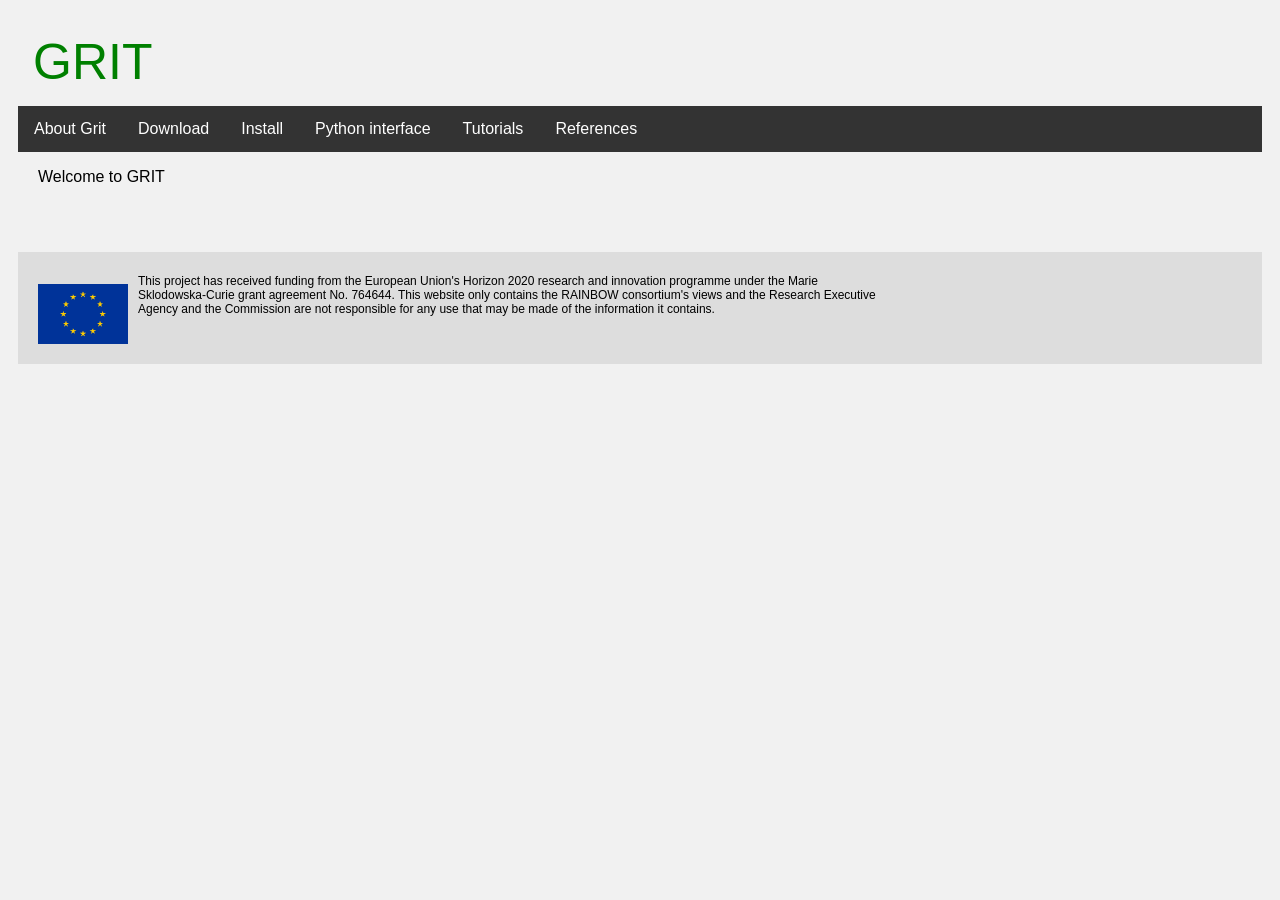
<file: index.html>
<!DOCTYPE html>
<html>
<head>
  <link rel="stylesheet" href="styles.css" />
  <title>H2020-MSCA-ITN-rainbow</title>
</head>
<body>
  <div class="header">
    <a href="index.html"> GRIT</a>
  </div>
  <div class="topnav">
    <ul>
      <li>
        <a href="about.html">About Grit</a>
      </li>
      <li>
        <a href="download.html">Download</a>
      </li>
      <li>
        <a href="install.html">Install</a>
      </li>
      <li>
        <a href="python.html">Python interface</a>
      </li>
      <li>
        <a href="tutorials.html">Tutorials</a>
      </li>
      <li>
        <a href="references.html">References</a>
      </li>
    </ul>
  </div>
  <div class="main">
    <p>
      Welcome to GRIT
    </p>

  </div>
<div class="footer">
  <p>
    <img src="imgs/flag_yellow_high.jpg" alt="European Union flag" style="float:left;height:80px;padding:10px">This project has received funding from the European Union's Horizon 2020 research and innovation programme under the Marie Sklodowska-Curie grant agreement No. 764644. This website only contains the RAINBOW consortium's views and the Research Executive Agency and the Commission are not responsible for any use that may be made of the information it contains.
  </p>
</div>
</body>
</html>
</file>
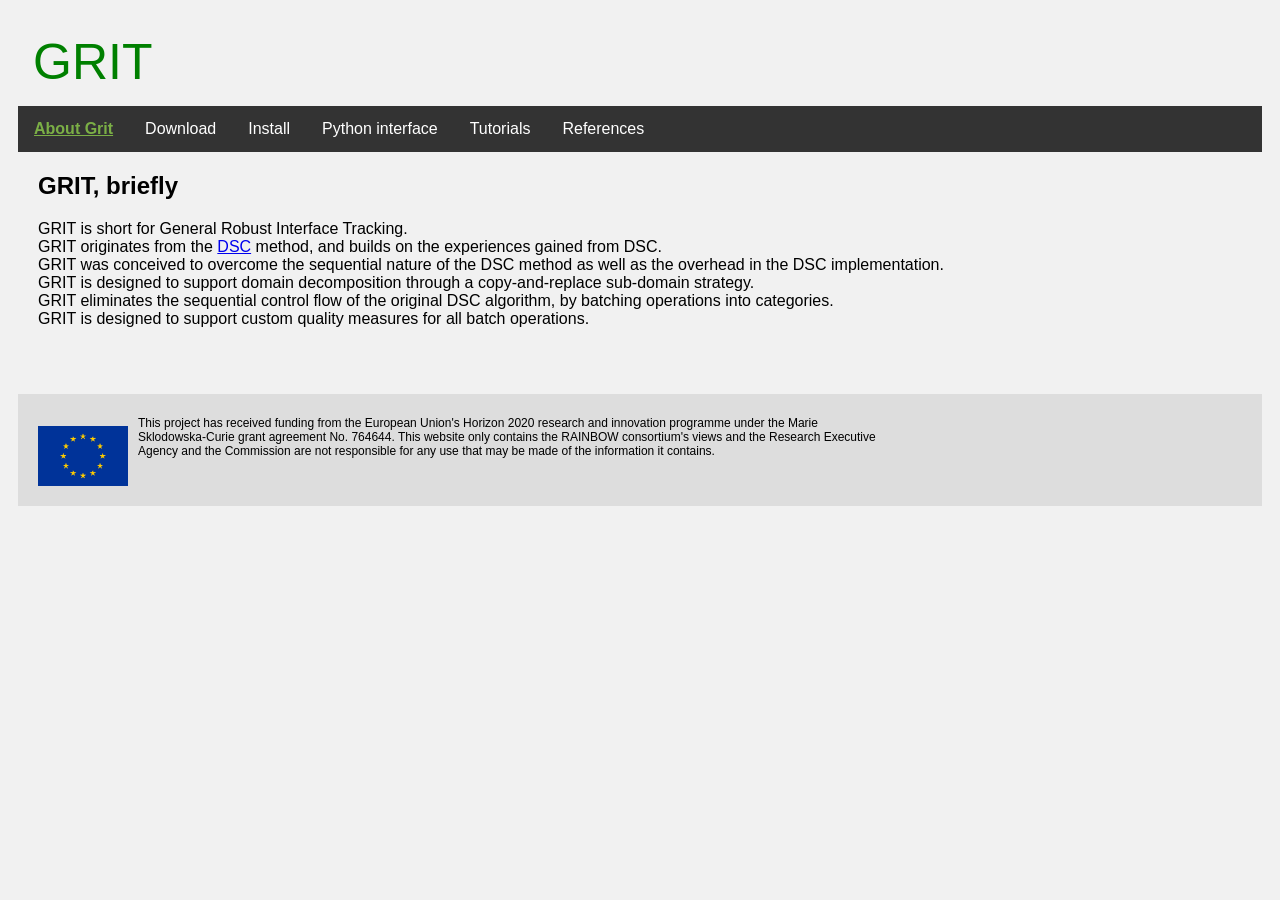
<file: about.html>
<!DOCTYPE html>
<html>
<head>
  <link rel="stylesheet" href="styles.css" />
  <title>H2020-MSCA-ITN-rainbow</title>
</head>
<body>
  <div class="header">
    <a href="index.html"> GRIT</a>
  </div>
  <div class="topnav">
    <ul>
      <li>
        <a class="active" href="about.html">About Grit</a>
      </li>
      <li>
        <a href="download.html">Download</a>
      </li>
      <li>
        <a href="install.html">Install</a>
      </li>
      <li>
        <a href="python.html">Python interface</a>
      </li>
      <li>
        <a href="tutorials.html">Tutorials</a>
      </li>
      <li>
        <a href="references.html">References</a>
      </li>
    </ul>
  </div>

  <div class="main">
    <p>
      <h2>GRIT, briefly</h2>

      GRIT is short for General Robust Interface Tracking.</br>

      GRIT originates from the <a href="http://www2.compute.dtu.dk/~janba/DSC-webpage/">DSC</a> method, and builds on
      the experiences gained from DSC.  </br>

      GRIT was conceived to overcome the sequential nature of the DSC method as well as the overhead in the DSC implementation. </br>

      GRIT is designed to support domain decomposition through a copy-and-replace sub-domain strategy.</br>

      GRIT eliminates the sequential control flow of the original DSC algorithm, by batching operations into categories.</br>

      GRIT is designed to support custom quality measures for all batch operations.</br>

    </p>
  </div>
<div class="footer">
  <p>
    <img src="imgs/flag_yellow_high.jpg" alt="European Union flag" style="float:left;height:80px;padding:10px">This project has received funding from the European Union's Horizon 2020 research and innovation programme under the Marie Sklodowska-Curie grant agreement No. 764644. This website only contains the RAINBOW consortium's views and the Research Executive Agency and the Commission are not responsible for any use that may be made of the information it contains.
  </p>
</div>
</body>
</html>
</file>
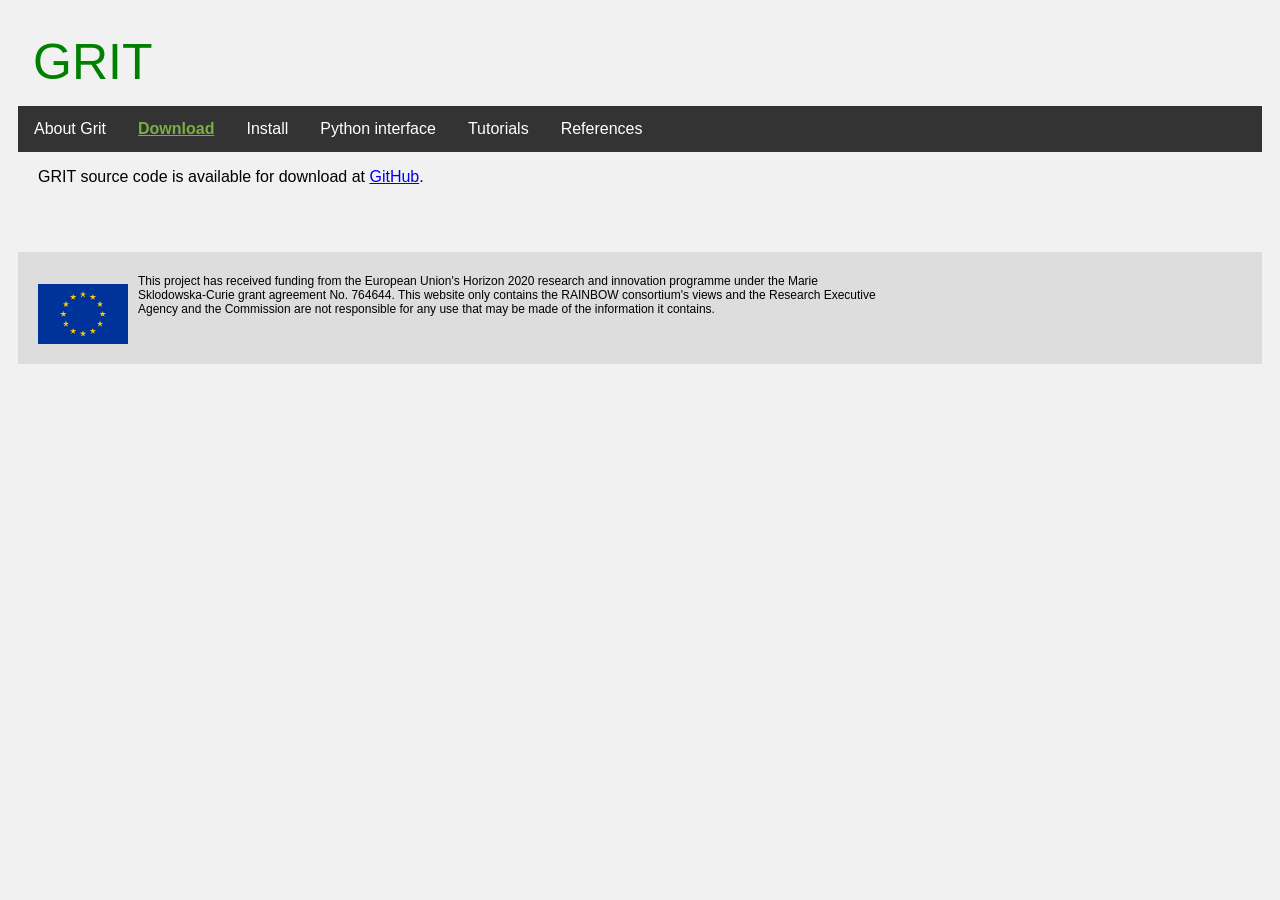
<file: download.html>
<!DOCTYPE html>
<html>
<head>
  <link rel="stylesheet" href="styles.css" />
  <title>H2020-MSCA-ITN-rainbow</title>
</head>
<body>
  <div class="header">
    <a href="index.html"> GRIT</a>
  </div>
  <div class="topnav">
    <ul>
      <li>
        <a href="about.html">About Grit</a>
      </li>
      <li>
        <a class="active" href="download.html">Download</a>
      </li>
      <li>
        <a href="install.html">Install</a>
      </li>
      <li>
        <a href="python.html">Python interface</a>
      </li>
      <li>
        <a href="tutorials.html">Tutorials</a>
      </li>
      <li>
        <a href="references.html">References</a>
      </li>
    </ul>
  </div>
  <div class="main">
    <p>
      GRIT source code is available for download at <a href="https://github.com/H2020-MSCA-ITN-rainbow/GRIT">GitHub</a>.
    </p>
  </div>
  <div class="footer">
    <p>
      <img src="imgs/flag_yellow_high.jpg" alt="European Union flag" style="float:left;height:80px;padding:10px">This project has received funding from the European Union's Horizon 2020 research and innovation programme under the Marie Sklodowska-Curie grant agreement No. 764644. This website only contains the RAINBOW consortium's views and the Research Executive Agency and the Commission are not responsible for any use that may be made of the information it contains.
    </p>
  </div>
</body>
</html>
</file>
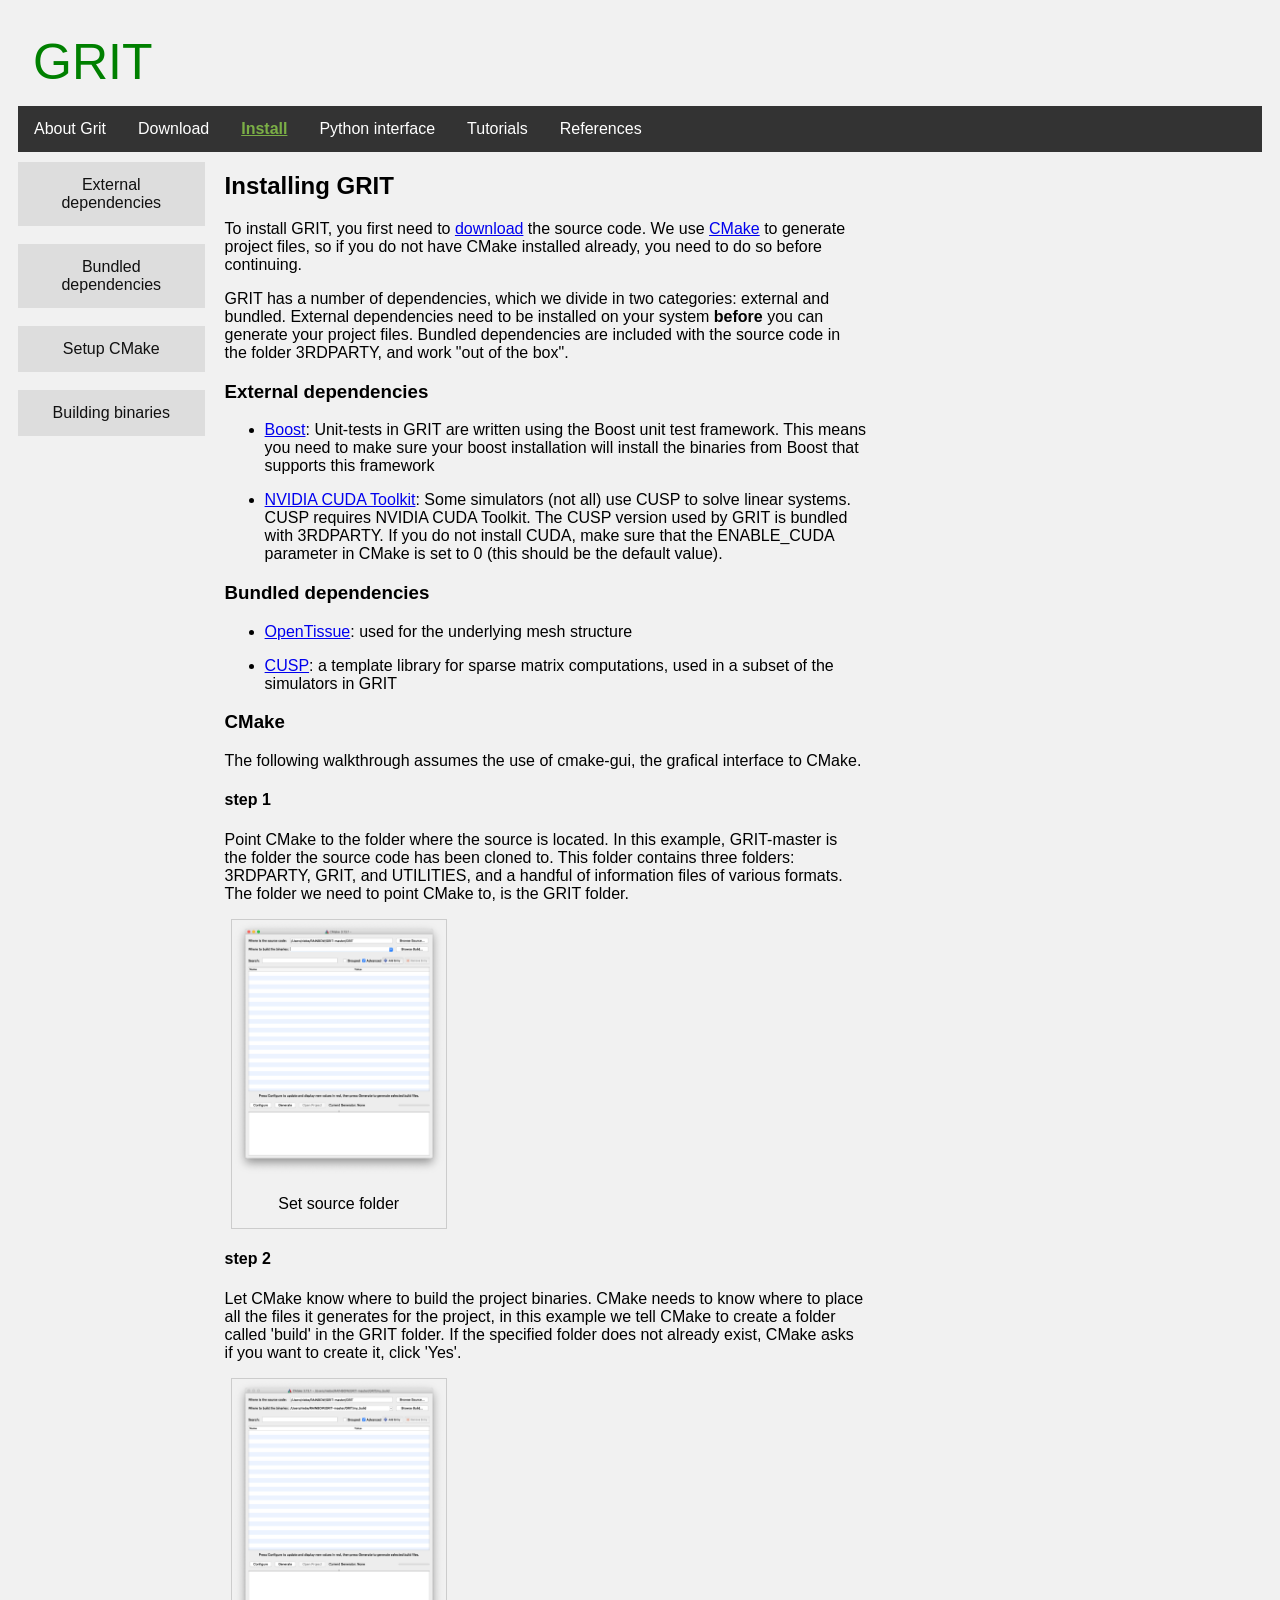
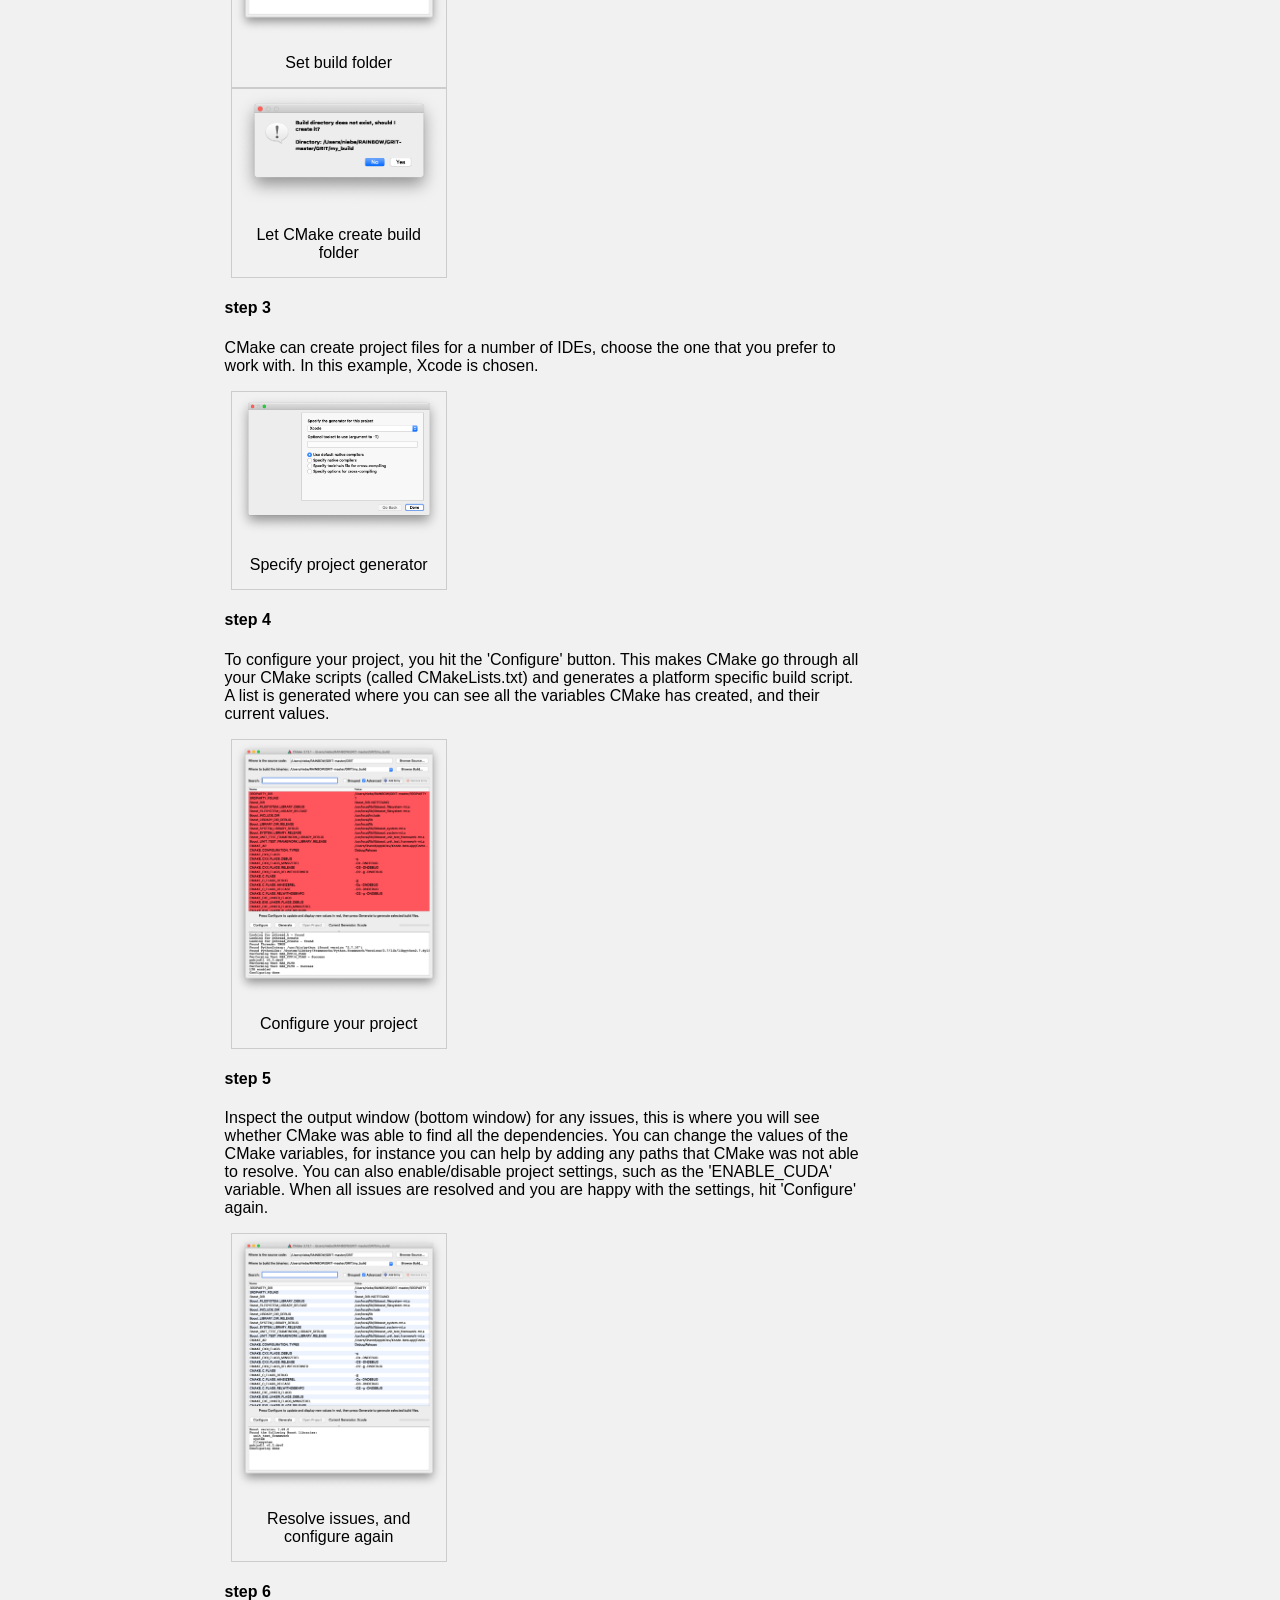
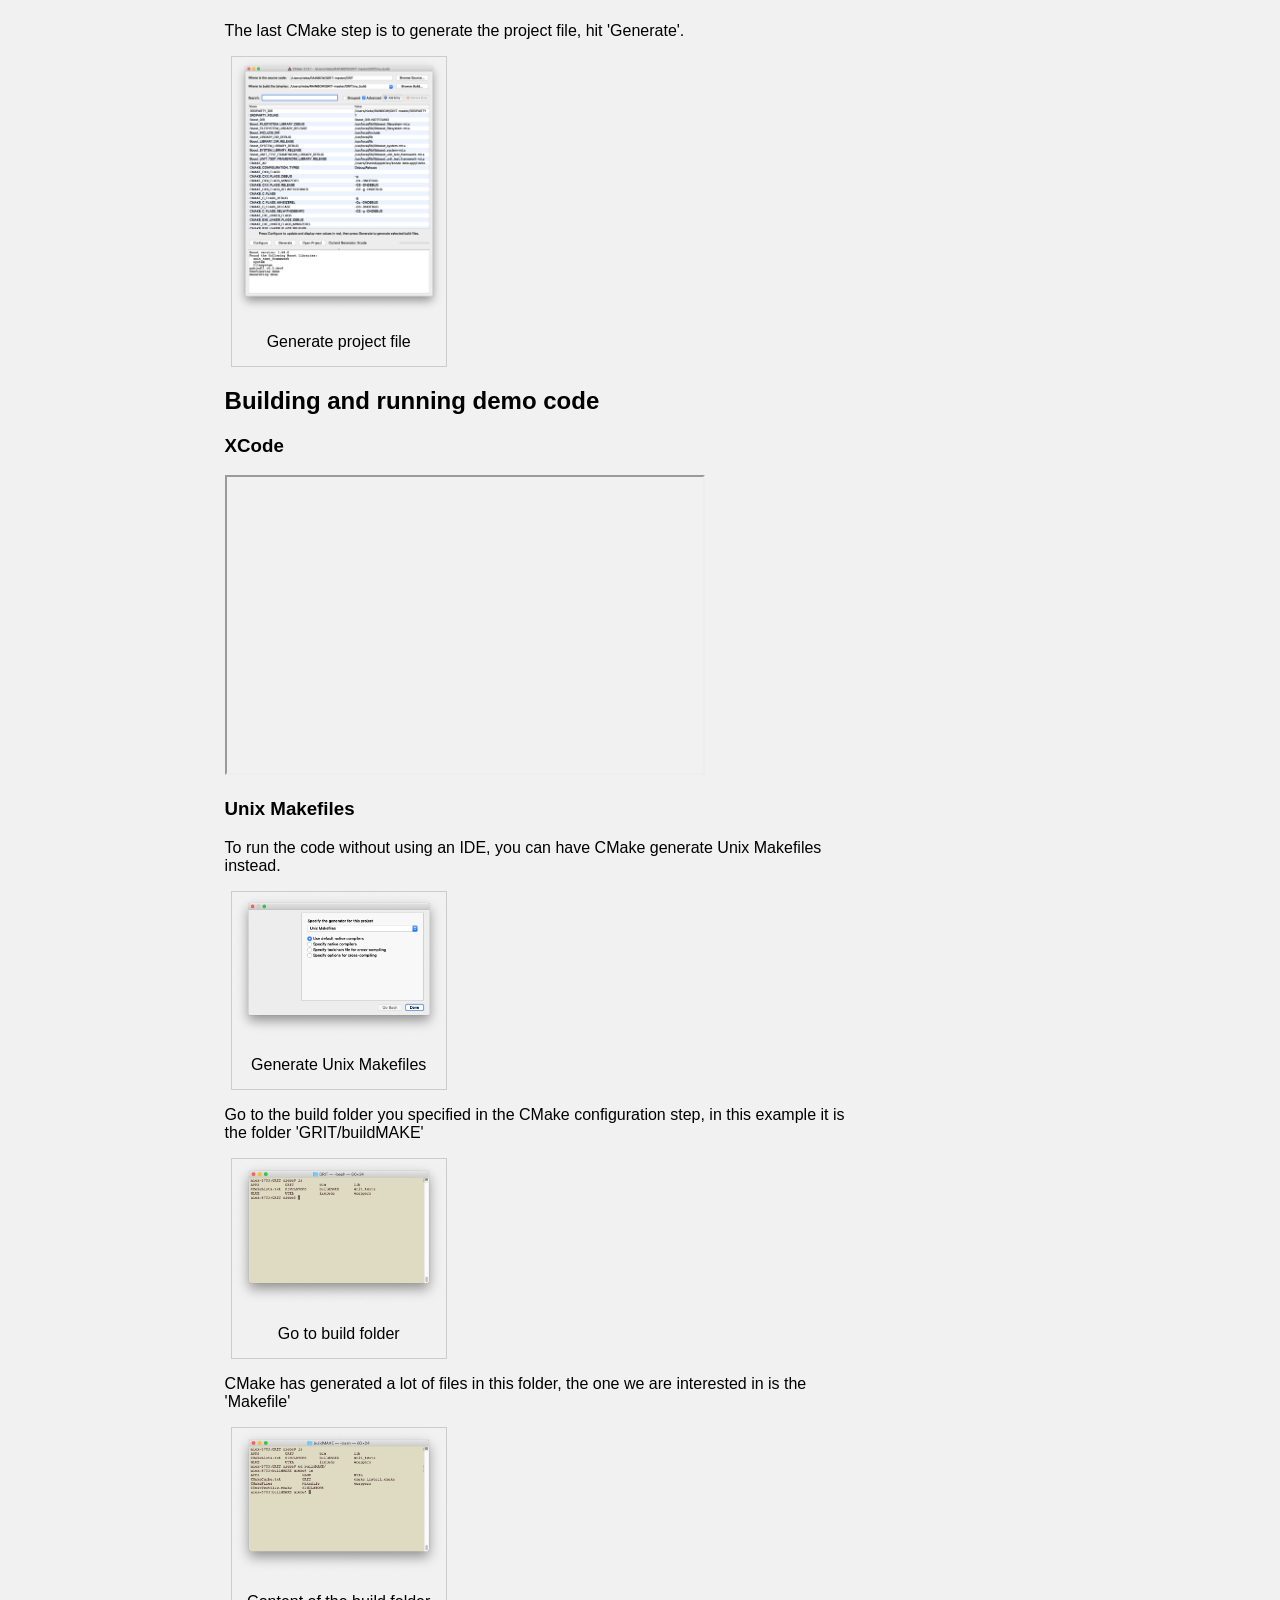
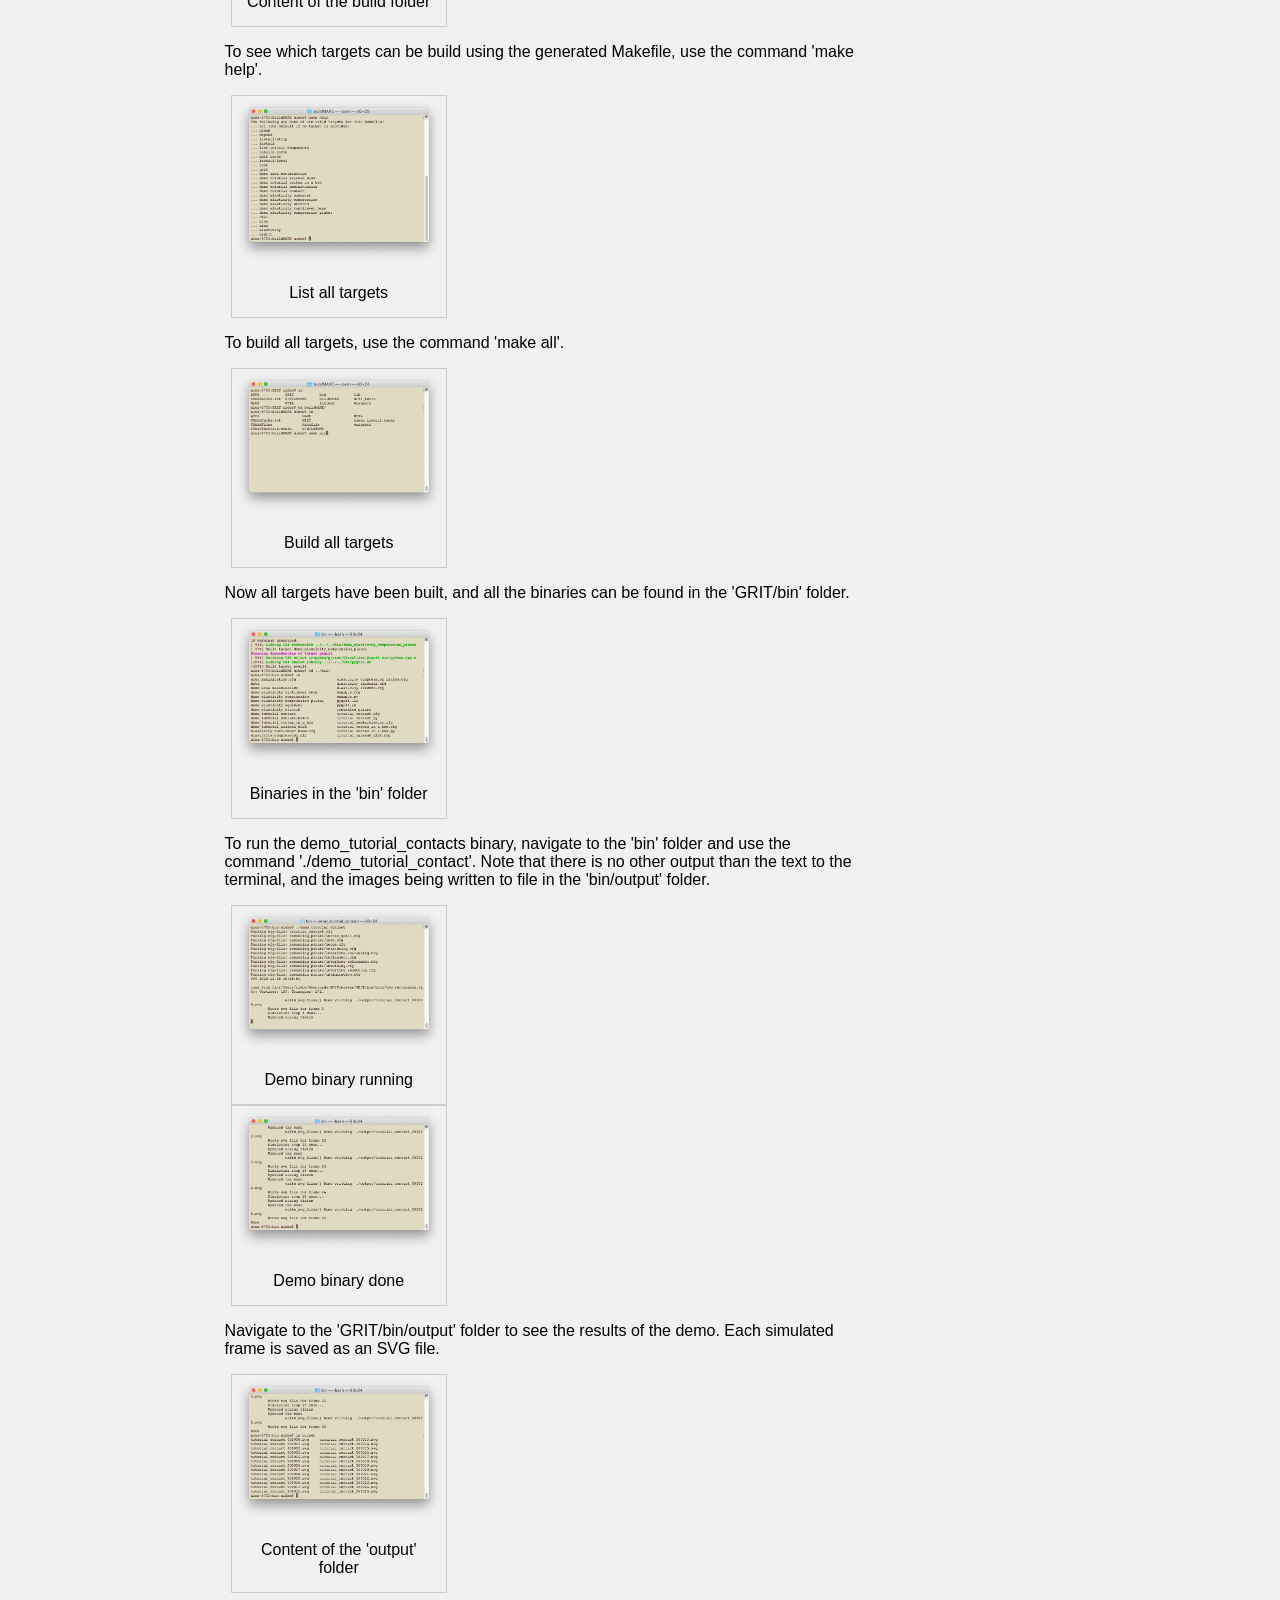
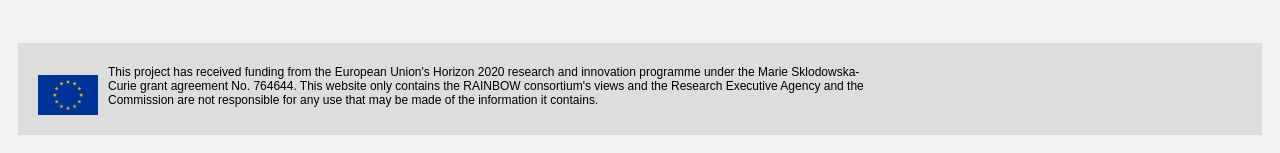
<file: install.html>
<!DOCTYPE html>
<html>
<head>
  <link rel="stylesheet" href="styles.css" />
  <title>H2020-MSCA-ITN-rainbow</title>
</head>
<body>
  <div class="header">
    <a href="index.html"> GRIT</a>
  </div>

  <div class="topnav">
    <ul>
      <li>
        <a href="about.html">About Grit</a>
      </li>
      <li>
        <a href="download.html">Download</a>
      </li>
      <li>
        <a class="active" href="install.html">Install</a>
      </li>
      <li>
        <a href="python.html">Python interface</a>
      </li>
      <li>
        <a href="tutorials.html">Tutorials</a>
      </li>
      <li>
        <a href="references.html">References</a>
      </li>
    </ul>
  </div>
<div class="leftcolumn">
  <a href="#external_depend">External dependencies</a></br>
  <a href="#bundled_depend">Bundled dependencies</a></br>
  <a href="#cmake">Setup CMake</a></br>
  <a href="#building">Building binaries</a></br>
</div>
  <div class="main">
    <h2>Installing GRIT</h2>
    <p>
      To install GRIT, you first need to <a href="download.html">download</a> the source code. We use <a href="https://cmake.org/">CMake</a> to generate project files, so if you do not have CMake installed already, you need to do so before continuing.
    </p>
    <p>
      GRIT has a number of dependencies, which we divide in two categories: external and bundled. External dependencies need to be installed on your system <b>before</b> you can generate your project files. Bundled dependencies are included with the source code in the folder
      3RDPARTY, and work "out of the box".
    </p>
    <a name="external_depend"></a>
    <h3>External dependencies</h3>
    <ul>
      <li>
        <p><a href="https://www.boost.org/">Boost</a>: Unit-tests in GRIT are written using the Boost unit test framework. This means you need to make sure your boost installation will install the binaries from Boost that supports this framework</p>
      </li>
      <li>
        <p><a href="https://developer.nvidia.com/cuda-toolkit">NVIDIA CUDA Toolkit</a>: Some simulators (not all) use CUSP to solve linear systems. CUSP requires NVIDIA CUDA Toolkit. The CUSP version used by GRIT is bundled with 3RDPARTY. If you do not install CUDA, make sure that the ENABLE_CUDA parameter in CMake is set to 0 (this should be the default value).  </p>
      </li>
    </ul>
    <a name="bundled_depend"></a>
    <h3>Bundled dependencies</h3>
    <ul>
      <li>
        <p><a href="https://github.com/erleben/OpenTissue">OpenTissue</a>: used for the underlying mesh structure</p>
      </li>
      <li>
        <p><a href="https://cusplibrary.github.io/md_quickstart.html">CUSP</a>: a template library for sparse matrix computations, used in a subset of the simulators in GRIT</p>
    </li>
  </ul>
  <a name="cmake"></a>
  <h3>CMake</h3>
  <p>
    The following walkthrough assumes the use of cmake-gui, the grafical interface to CMake.
  </p>
  <h4>step 1</h4>
  <p>Point CMake to the folder where the source is located. In this example, GRIT-master is the folder the source code has been cloned to. This folder contains three folders: 3RDPARTY, GRIT, and UTILITIES, and a handful of information files of various formats. The folder we need to point CMake to, is the GRIT folder.</p>
  <div class="responsive">
    <div class="gallery">
      <a target="_blank" href="imgs/install/setup_cmake/01_cmake_source_rep.png">
        <img src="imgs/install/setup_cmake/01_cmake_source_rep.png" alt="Add source path to CMake" width="600" height="400">
      </a>
      <div class="desc">Set source folder</div>
    </div>
  </div>
  <h4>step 2</h4>
  <p>
    Let CMake know where to build the project binaries. CMake needs to know where to place all the files it generates for the project, in this example we tell CMake to create a folder called 'build' in the GRIT folder. If the specified folder does not already exist, CMake asks if you want to create it, click 'Yes'.
  </p>
  <div class="responsive">
    <div class="gallery">
      <a target="_blank" href="imgs/install/setup_cmake/02_cmake_build_rep.png">
        <img src="imgs/install/setup_cmake/02_cmake_build_rep.png" alt="Add build path to CMake" width="600" height="400">
      </a>
      <div class="desc">Set build folder</div>
    </div>
  </div>

  <div class="responsive">
    <div class="gallery">
      <a target="_blank" href="imgs/install/setup_cmake/03_build_doesnt_exist.png">
        <img src="imgs/install/setup_cmake/03_build_doesnt_exist.png" alt="Build repository does not exist, create new?" width="600" height="400">
      </a>
      <div class="desc">Let CMake create build folder</div>
    </div>
  </div>
  <h4>step 3</h4>
  <p>
    CMake can create project files for a number of IDEs, choose the one that you prefer to work with. In this example, Xcode is chosen.
  </p>
  <div class="responsive">
    <div class="gallery">
      <a target="_blank" href="imgs/install/setup_cmake/04_specify_generator.png">
        <img src="imgs/install/setup_cmake/04_specify_generator.png" alt="Specify project generator" width="600" height="400">
      </a>
      <div class="desc">Specify project generator</div>
    </div>
  </div>
  <h4>step 4</h4>
  <p>
    To configure your project, you hit the 'Configure' button. This makes CMake go through all your CMake scripts (called CMakeLists.txt) and generates a platform specific build script. A list is generated where you can see all the variables CMake has created, and their current values.
  </p>
  <div class="responsive">
    <div class="gallery">
      <a target="_blank" href="imgs/install/setup_cmake/06_configure_first.png">
        <img src="imgs/install/setup_cmake/06_configure_first.png" alt="Configure your project, round 1" width="600" height="400">
      </a>
      <div class="desc">Configure your project</div>
    </div>
  </div>
  <h4>step 5</h4>
  <p>
    Inspect the output window (bottom window) for any issues, this is where you will see whether CMake was able to find all the dependencies. You can change the values of the CMake variables, for instance you can help by adding any paths that CMake was not able to resolve. You can also enable/disable project settings, such as the 'ENABLE_CUDA' variable. When all issues are resolved and you are happy with the settings, hit 'Configure' again.
  </p>
  <div class="responsive">
    <div class="gallery">
      <a target="_blank" href="imgs/install/setup_cmake/07_configure_second.png">
        <img src="imgs/install/setup_cmake/07_configure_second.png" alt="Configure your project, round two" width="600" height="400">
      </a>
      <div class="desc">Resolve issues, and configure again</div>
    </div>
  </div>
  <h4>step 6</h4>
  <p>
    The last CMake step is to generate the project file, hit 'Generate'.
  </p>
  <div class="responsive">
    <div class="gallery">
      <a target="_blank" href="imgs/install/setup_cmake/08_generate.png">
        <img src="imgs/install/setup_cmake/08_generate.png" alt="Generate project" width="600" height="400">
      </a>
      <div class="desc">Generate project file</div>
    </div>
  </div>
  <a name="building"></a>
  <h2>Building and running demo code</h2>
  <h3>XCode</h3>

  <iframe allowfullscreen="allowfullscreen"
        mozallowfullscreen="mozallowfullscreen"
        msallowfullscreen="msallowfullscreen"
        oallowfullscreen="oallowfullscreen"
        webkitallowfullscreen="webkitallowfullscreen"
        width="480" height="300" src="https://www.youtube.com/embed/r6u0mVW7tlQ">
  </iframe>
  <h3>Unix Makefiles</h3>
  <p>
    To run the code without using an IDE, you can have CMake generate Unix Makefiles instead.
  </p>
  <div class="responsive">
    <div class="gallery">
      <a target="_blank" href="imgs/install/unix_makefile/cmake_unix.png">
        <img src="imgs/install/unix_makefile/cmake_unix.png" alt="Generate Unix Makefiles" width="600" height="400">
      </a>
      <div class="desc">Generate Unix Makefiles</div>
    </div>
  </div>
  <p>
    Go to the build folder you specified in the CMake configuration step, in this example it is the folder 'GRIT/buildMAKE'
  </p>
  <div class="responsive">
    <div class="gallery">
      <a target="_blank" href="imgs/install/unix_makefile/after_cmake.png">
        <img src="imgs/install/unix_makefile/after_cmake.png" alt="Go to build folder" width="600" height="400">
      </a>
      <div class="desc">Go to build folder</div>
    </div>
  </div>
  <p>
    CMake has generated a lot of files in this folder, the one we are interested in is the 'Makefile'
  </p>
  <div class="responsive">
    <div class="gallery">
      <a target="_blank" href="imgs/install/unix_makefile/content_of_build.png">
        <img src="imgs/install/unix_makefile/content_of_build.png" alt="Content of the build folder created by CMake" width="600" height="400">
      </a>
      <div class="desc">Content of the build folder</div>
    </div>
  </div>
  <p>
    To see which targets can be build using the generated Makefile, use the command 'make help'.
  </p>
  <div class="responsive">
    <div class="gallery">
      <a target="_blank" href="imgs/install/unix_makefile/make_help.png">
        <img src="imgs/install/unix_makefile/make_help.png" alt="List all targets" width="600" height="400">
      </a>
      <div class="desc">List all targets</div>
    </div>
  </div>
  <p>
    To build all targets, use the command 'make all'.
  </p>
  <div class="responsive">
    <div class="gallery">
      <a target="_blank" href="imgs/install/unix_makefile/make_all.png">
        <img src="imgs/install/unix_makefile/make_all.png" alt="Build all targets" width="600" height="400">
      </a>
      <div class="desc">Build all targets</div>
    </div>
  </div>
  <p>
    Now all targets have been built, and all the binaries can be found in the 'GRIT/bin' folder.
  </p>
  <div class="responsive">
    <div class="gallery">
      <a target="_blank" href="imgs/install/unix_makefile/content_of_bin.png">
        <img src="imgs/install/unix_makefile/content_of_bin.png" alt="Binaries in the 'bin' folder" width="600" height="400">
      </a>
      <div class="desc">Binaries in the 'bin' folder</div>
    </div>
  </div>
  <p>
    To run the demo_tutorial_contacts binary, navigate to the 'bin' folder and use the command './demo_tutorial_contact'. Note that there is no other output than the text to the terminal, and the images being written to file in the 'bin/output' folder.
  </p>
  <div class="responsive">
    <div class="gallery">
      <a target="_blank" href="imgs/install/unix_makefile/demo_running.png">
        <img src="imgs/install/unix_makefile/demo_running.png" alt="Demo binary running" width="600" height="400">
      </a>
      <div class="desc">Demo binary running</div>
    </div>
  </div>
  <div class="responsive">
    <div class="gallery">
      <a target="_blank" href="imgs/install/unix_makefile/demo_done.png">
        <img src="imgs/install/unix_makefile/demo_done.png" alt="Demo binary done" width="600" height="400">
      </a>
      <div class="desc">Demo binary done</div>
    </div>
  </div>
  <p>
    Navigate to the 'GRIT/bin/output' folder to see the results of the demo. Each simulated frame is saved as an SVG file.
  </p>
  <div class="responsive">
    <div class="gallery">
      <a target="_blank" href="imgs/install/unix_makefile/ls_output.png">
        <img src="imgs/install/unix_makefile/ls_output.png" alt="Content of the 'output' folder" width="600" height="400">
      </a>
      <div class="desc">Content of the 'output' folder</div>
    </div>
  </div>
</div>
<div class="footer">
  <p>
    <img src="imgs/flag_yellow_high.jpg" alt="European Union flag" style="float:left;height:60px;padding:10px">This project has received funding from the European Union's Horizon 2020 research and innovation programme under the Marie Sklodowska-Curie grant agreement No. 764644. This website only contains the RAINBOW consortium's views and the Research Executive Agency and the Commission are not responsible for any use that may be made of the information it contains.
  </p>
</div>
</body>
</html>
</file>
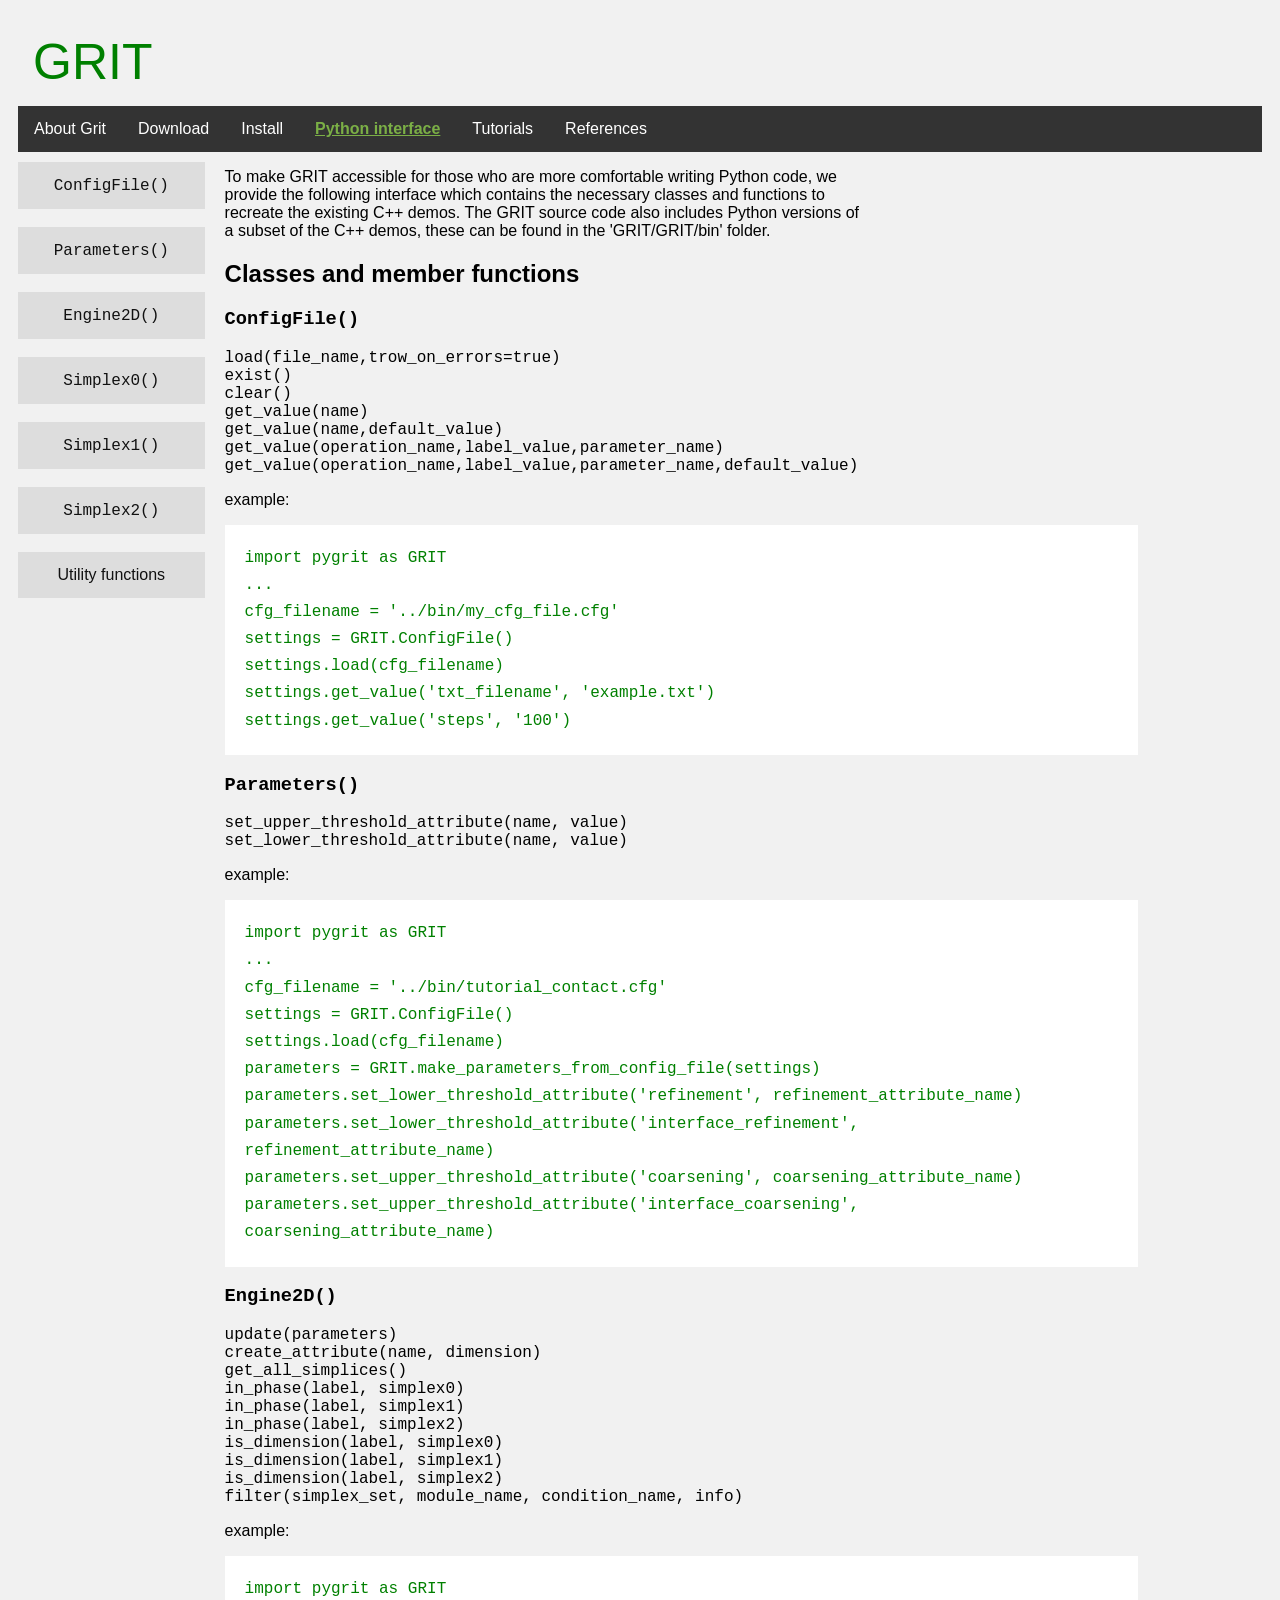
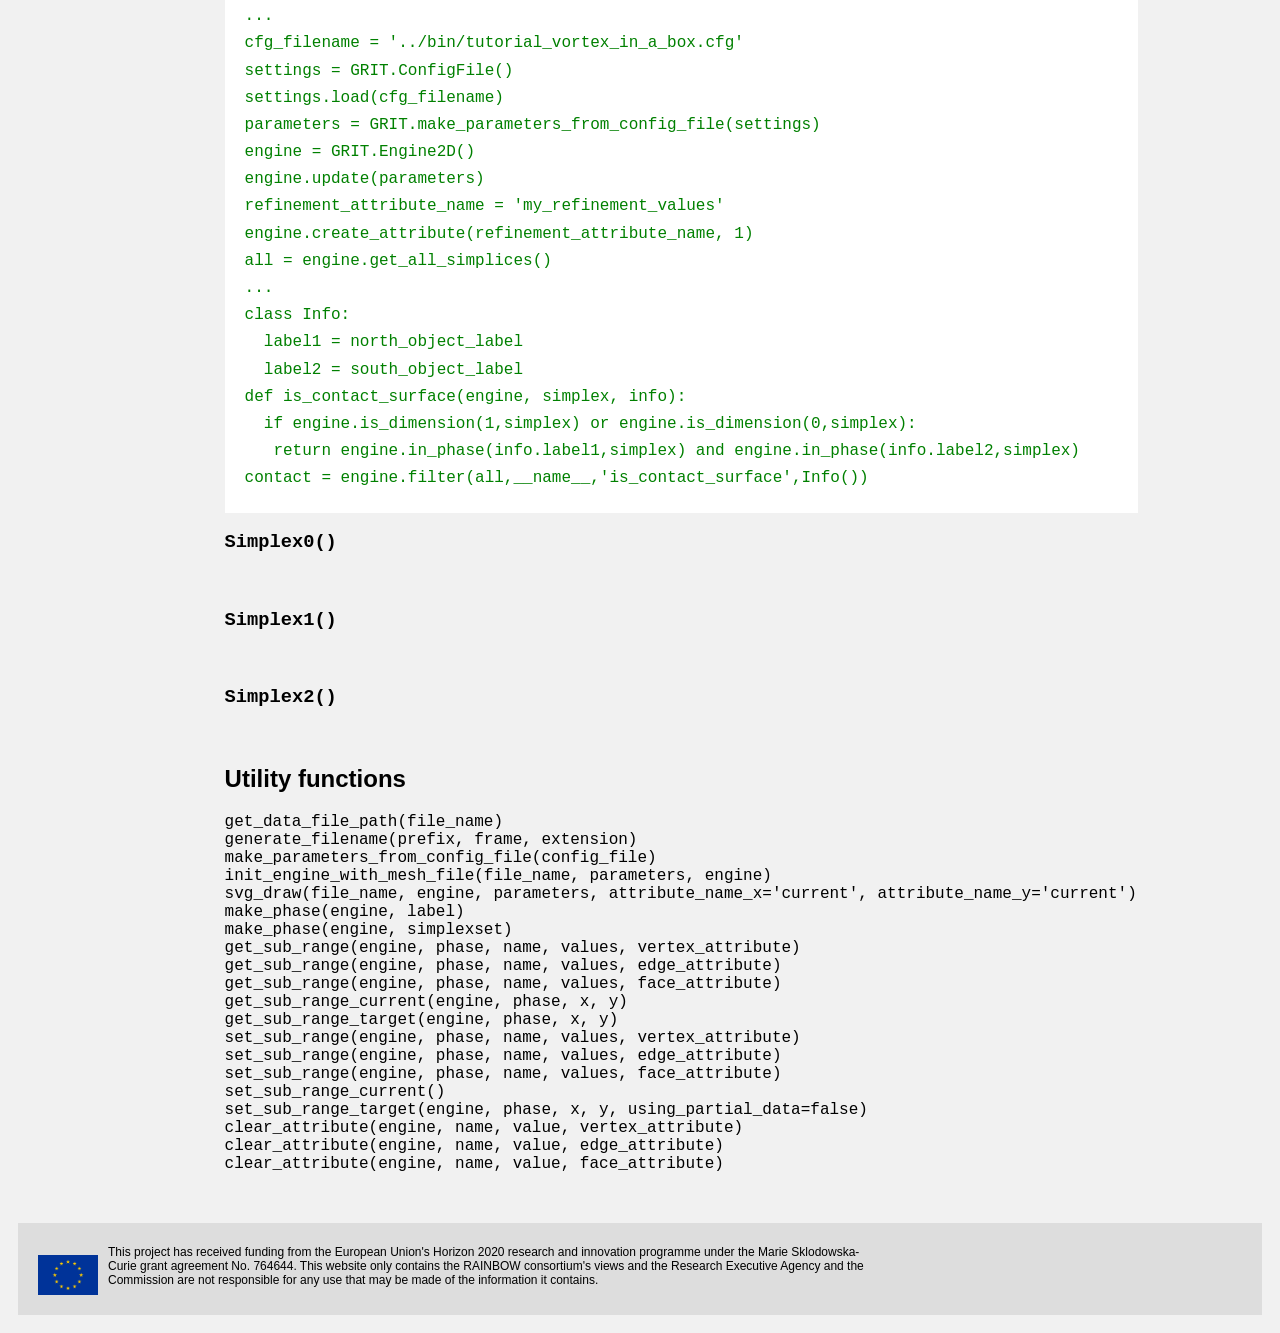
<file: python.html>
<!DOCTYPE html>
<html>
<head>
  <link rel="stylesheet" href="styles.css" />
  <title>H2020-MSCA-ITN-rainbow</title>
</head>
<body>
  <div class="header">
    <a href="index.html"> GRIT</a>
  </div>
  <div class="topnav">
    <ul>
      <li>
        <a href="about.html">About Grit</a>
      </li>
      <li>
        <a href="download.html">Download</a>
      </li>
      <li>
        <a href="install.html">Install</a>
      </li>
      <li>
        <a class="active" href="python.html">Python interface</a>
      </li>
      <li>
        <a href="tutorials.html">Tutorials</a>
      </li>
      <li>
        <a href="references.html">References</a>
      </li>
    </ul>
  </div>

  <div class="leftcolumn">
    <a href="#config_file"><span style='font-family: courier;'>ConfigFile()</span></a></br>
    <a href="#parameters"><span style='font-family: courier;'>Parameters()</span></a></br>
    <a href="#engine"><span style='font-family: courier;'>Engine2D()</span></a></br>
    <a href="#simplex0"><span style='font-family: courier;'>Simplex0()</span></a></br>
    <a href="#simplex1"><span style='font-family: courier;'>Simplex1()</span></a></br>
    <a href="#simplex2"><span style='font-family: courier;'>Simplex2()</span></a></br>
    <a href="#utilities">Utility functions</a></br>
  </div>

  <div class="main">
    <p>
      To make GRIT accessible for those who are more comfortable writing Python code, we provide the following interface which contains the necessary classes and functions to recreate the existing C++ demos. The GRIT source code also includes Python versions of a subset of the C++ demos, these can be found in the 'GRIT/GRIT/bin' folder.
    </p>
    <h2>Classes and member functions</h2>
    <div class="code_inline">
      <a name="config_file"></a>
      <h3>ConfigFile()</h3>
      load(file_name,trow_on_errors=true)</br>
      exist()</br>
      clear()</br>
      get_value(name)</br>
      get_value(name,default_value)</br>
      get_value(operation_name,label_value,parameter_name)</br>
      get_value(operation_name,label_value,parameter_name,default_value)</br>
    </div>
    <p>
      example:</br>
    </p>
    <div class="code_snippet">
      import pygrit as GRIT</br>

      ...</br>
      cfg_filename = '../bin/my_cfg_file.cfg'</br>
      settings = GRIT.ConfigFile()</br>
      settings.load(cfg_filename)</br>
      settings.get_value('txt_filename', 'example.txt')</br>
      settings.get_value('steps', '100')</br>
    </div>


    <div class="code_inline">
      <h3>Parameters()</h3>
      <!-- number_of_subdomains</br> -->
      <!-- number_of_subdomains</br> -->
      set_upper_threshold_attribute(name, value)</br>
      set_lower_threshold_attribute(name, value)</br>
    </div>
    <p>
      example:</br>
    </p>
    <div class="code_snippet">
      import pygrit as GRIT</br>

      ...</br>
      cfg_filename = '../bin/tutorial_contact.cfg'</br>
      settings = GRIT.ConfigFile()</br>
      settings.load(cfg_filename)</br>
      parameters = GRIT.make_parameters_from_config_file(settings)</br>
      parameters.set_lower_threshold_attribute('refinement',           refinement_attribute_name)</br>
      parameters.set_lower_threshold_attribute('interface_refinement', refinement_attribute_name)</br>
      parameters.set_upper_threshold_attribute('coarsening',           coarsening_attribute_name)</br>
      parameters.set_upper_threshold_attribute('interface_coarsening', coarsening_attribute_name)</br>
    </div>


    <div class="code_inline">
      <a name="engine"></a>
      <h3>Engine2D()</h3>
      update(parameters)</br>
      create_attribute(name, dimension)</br>
      get_all_simplices()</br>
      in_phase(label, simplex0)</br>
      in_phase(label, simplex1)</br>
      in_phase(label, simplex2)</br>
      is_dimension(label, simplex0)</br>
      is_dimension(label, simplex1)</br>
      is_dimension(label, simplex2)</br>
      filter(simplex_set, module_name, condition_name, info)</br>
    </div>

    <p>
      example:</br>
    </p>
    <div class="code_snippet">
      import pygrit as GRIT</br>

      ...</br>
      cfg_filename = '../bin/tutorial_vortex_in_a_box.cfg'</br>

      settings = GRIT.ConfigFile()</br>
      settings.load(cfg_filename)</br>

      parameters = GRIT.make_parameters_from_config_file(settings)</br>

      engine = GRIT.Engine2D()</br>

      engine.update(parameters)</br>

      refinement_attribute_name = 'my_refinement_values'</br>
      engine.create_attribute(refinement_attribute_name, 1)</br>
      all = engine.get_all_simplices()</br>
      ...</br>
      class Info:</br>
      &nbsp; label1 = north_object_label</br>
      &nbsp; label2 = south_object_label</br>
      def is_contact_surface(engine, simplex, info):</br>
      &nbsp;    if engine.is_dimension(1,simplex) or engine.is_dimension(0,simplex):</br>
      &nbsp;&nbsp;        return engine.in_phase(info.label1,simplex) and engine.in_phase(info.label2,simplex)</br>
      contact = engine.filter(all,__name__,'is_contact_surface',Info())</br>

    </div>

    <div class="code_inline">

      <a name="simplex0"></a>
      <h3>Simplex0()</h3></br>
      <a name="simplex1"></a>
      <h3>Simplex1()</h3></br>
      <a name="simplex2"></a>
      <h3>Simplex2()</h3></br>

    </div>
    <a name="utilities"></a>
    <h2>Utility functions</h2>
    <div class="code_inline">

      get_data_file_path(file_name)</br>
      generate_filename(prefix, frame, extension)</br>
      make_parameters_from_config_file(config_file)</br>
      init_engine_with_mesh_file(file_name, parameters, engine)</br>
      svg_draw(file_name, engine, parameters, attribute_name_x='current', attribute_name_y='current')</br>
      make_phase(engine, label)</br>
      make_phase(engine, simplexset)</br>
      get_sub_range(engine, phase, name, values, vertex_attribute)</br>
      get_sub_range(engine, phase, name, values, edge_attribute)</br>
      get_sub_range(engine, phase, name, values, face_attribute)</br>
      get_sub_range_current(engine, phase, x, y)</br>
      get_sub_range_target(engine, phase, x, y)</br>
      set_sub_range(engine, phase, name, values, vertex_attribute)</br>
      set_sub_range(engine, phase, name, values, edge_attribute)</br>
      set_sub_range(engine, phase, name, values, face_attribute)</br>
      set_sub_range_current()</br>
      set_sub_range_target(engine, phase, x, y, using_partial_data=false)</br>
      clear_attribute(engine, name, value, vertex_attribute)</br>
      clear_attribute(engine, name, value, edge_attribute)</br>
      clear_attribute(engine, name, value, face_attribute)</br>
    </div>
  </div>
  <div class="footer">
    <p>
      <img src="imgs/flag_yellow_high.jpg" alt="European Union flag" style="float:left;height:60px;padding:10px">This project has received funding from the European Union's Horizon 2020 research and innovation programme under the Marie Sklodowska-Curie grant agreement No. 764644. This website only contains the RAINBOW consortium's views and the Research Executive Agency and the Commission are not responsible for any use that may be made of the information it contains.
    </p>
  </div>
</body>
</html>
</file>
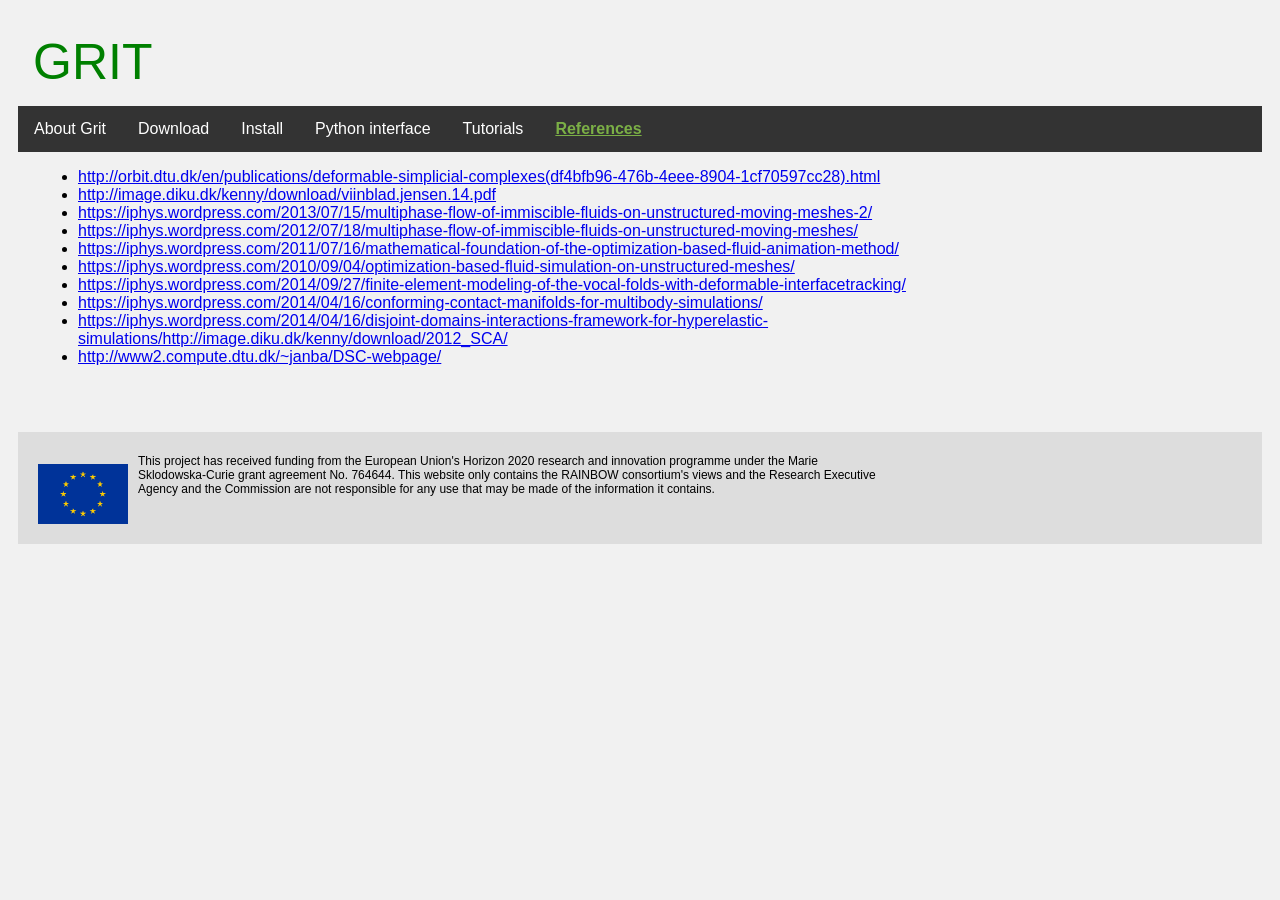
<file: references.html>
<!DOCTYPE html>
<html>
<head>
  <link rel="stylesheet" href="styles.css" />
  <title>H2020-MSCA-ITN-rainbow</title>
</head>
<body>
  <div class="header">
    <a href="index.html"> GRIT</a>
  </div>
  <div class="topnav">
    <ul>
      <li>
        <a href="about.html">About Grit</a>
      </li>
      <li>
        <a href="download.html">Download</a>
      </li>
      <li>
        <a href="install.html">Install</a>
      </li>
      <li>
        <a href="python.html">Python interface</a>
      </li>
      <li>
        <a href="tutorials.html">Tutorials</a>
      </li>
      <li>
        <a class="active" href="references.html">References</a>
      </li>
    </ul>
  </div>
  <div class="main">
    <ul>
      <li>
        <a href="http://orbit.dtu.dk/en/publications/deformable-simplicial-complexes(df4bfb96-476b-4eee-8904-1cf70597cc28).html">http://orbit.dtu.dk/en/publications/deformable-simplicial-complexes(df4bfb96-476b-4eee-8904-1cf70597cc28).html</a>

      </li>
      <li>
        <a href="http://image.diku.dk/kenny/download/viinblad.jensen.14.pdf">http://image.diku.dk/kenny/download/viinblad.jensen.14.pdf</a>

      </li>
      <li>
        <a href="https://iphys.wordpress.com/2013/07/15/multiphase-flow-of-immiscible-fluids-on-unstructured-moving-meshes-2/">https://iphys.wordpress.com/2013/07/15/multiphase-flow-of-immiscible-fluids-on-unstructured-moving-meshes-2/</a>

      </li>
      <li>
        <a href="https://iphys.wordpress.com/2012/07/18/multiphase-flow-of-immiscible-fluids-on-unstructured-moving-meshes/">https://iphys.wordpress.com/2012/07/18/multiphase-flow-of-immiscible-fluids-on-unstructured-moving-meshes/</a>

      </li>
      <li>
        <a href="https://iphys.wordpress.com/2011/07/16/mathematical-foundation-of-the-optimization-based-fluid-animation-method/">https://iphys.wordpress.com/2011/07/16/mathematical-foundation-of-the-optimization-based-fluid-animation-method/</a>

      </li>
      <li>
        <a href="https://iphys.wordpress.com/2010/09/04/optimization-based-fluid-simulation-on-unstructured-meshes/">https://iphys.wordpress.com/2010/09/04/optimization-based-fluid-simulation-on-unstructured-meshes/</a>

      </li>
      <li>
        <a href="https://iphys.wordpress.com/2014/09/27/finite-element-modeling-of-the-vocal-folds-with-deformable-interfacetracking/">https://iphys.wordpress.com/2014/09/27/finite-element-modeling-of-the-vocal-folds-with-deformable-interfacetracking/</a>

      </li>
      <li>
        <a href="https://iphys.wordpress.com/2014/04/16/conforming-contact-manifolds-for-multibody-simulations/">https://iphys.wordpress.com/2014/04/16/conforming-contact-manifolds-for-multibody-simulations/</a>

      </li>
      <li>
        <a href="https://iphys.wordpress.com/2014/04/16/disjoint-domains-interactions-framework-for-hyperelastic-simulations/http://image.diku.dk/kenny/download/2012_SCA/">https://iphys.wordpress.com/2014/04/16/disjoint-domains-interactions-framework-for-hyperelastic-simulations/http://image.diku.dk/kenny/download/2012_SCA/</a>

      </li>
      <!--
        <li>
        <a href="http://image.diku.dk/kenny/download/2013_BELLAIRS/moving_meshes.pdf">http://image.diku.dk/kenny/download/2013_BELLAIRS/moving_meshes.pdf</a>

      </li>
      -->
      <li>
        <a href="http://www2.compute.dtu.dk/~janba/DSC-webpage/">http://www2.compute.dtu.dk/~janba/DSC-webpage/</a>
      </li>
    </ul>

  </div>
<div class="footer">
  <p>
    <img src="imgs/flag_yellow_high.jpg" alt="European Union flag" style="float:left;height:80px;padding:10px">This project has received funding from the European Union's Horizon 2020 research and innovation programme under the Marie Sklodowska-Curie grant agreement No. 764644. This website only contains the RAINBOW consortium's views and the Research Executive Agency and the Commission are not responsible for any use that may be made of the information it contains.
  </p>
</div>
</body>
</html>
</file>
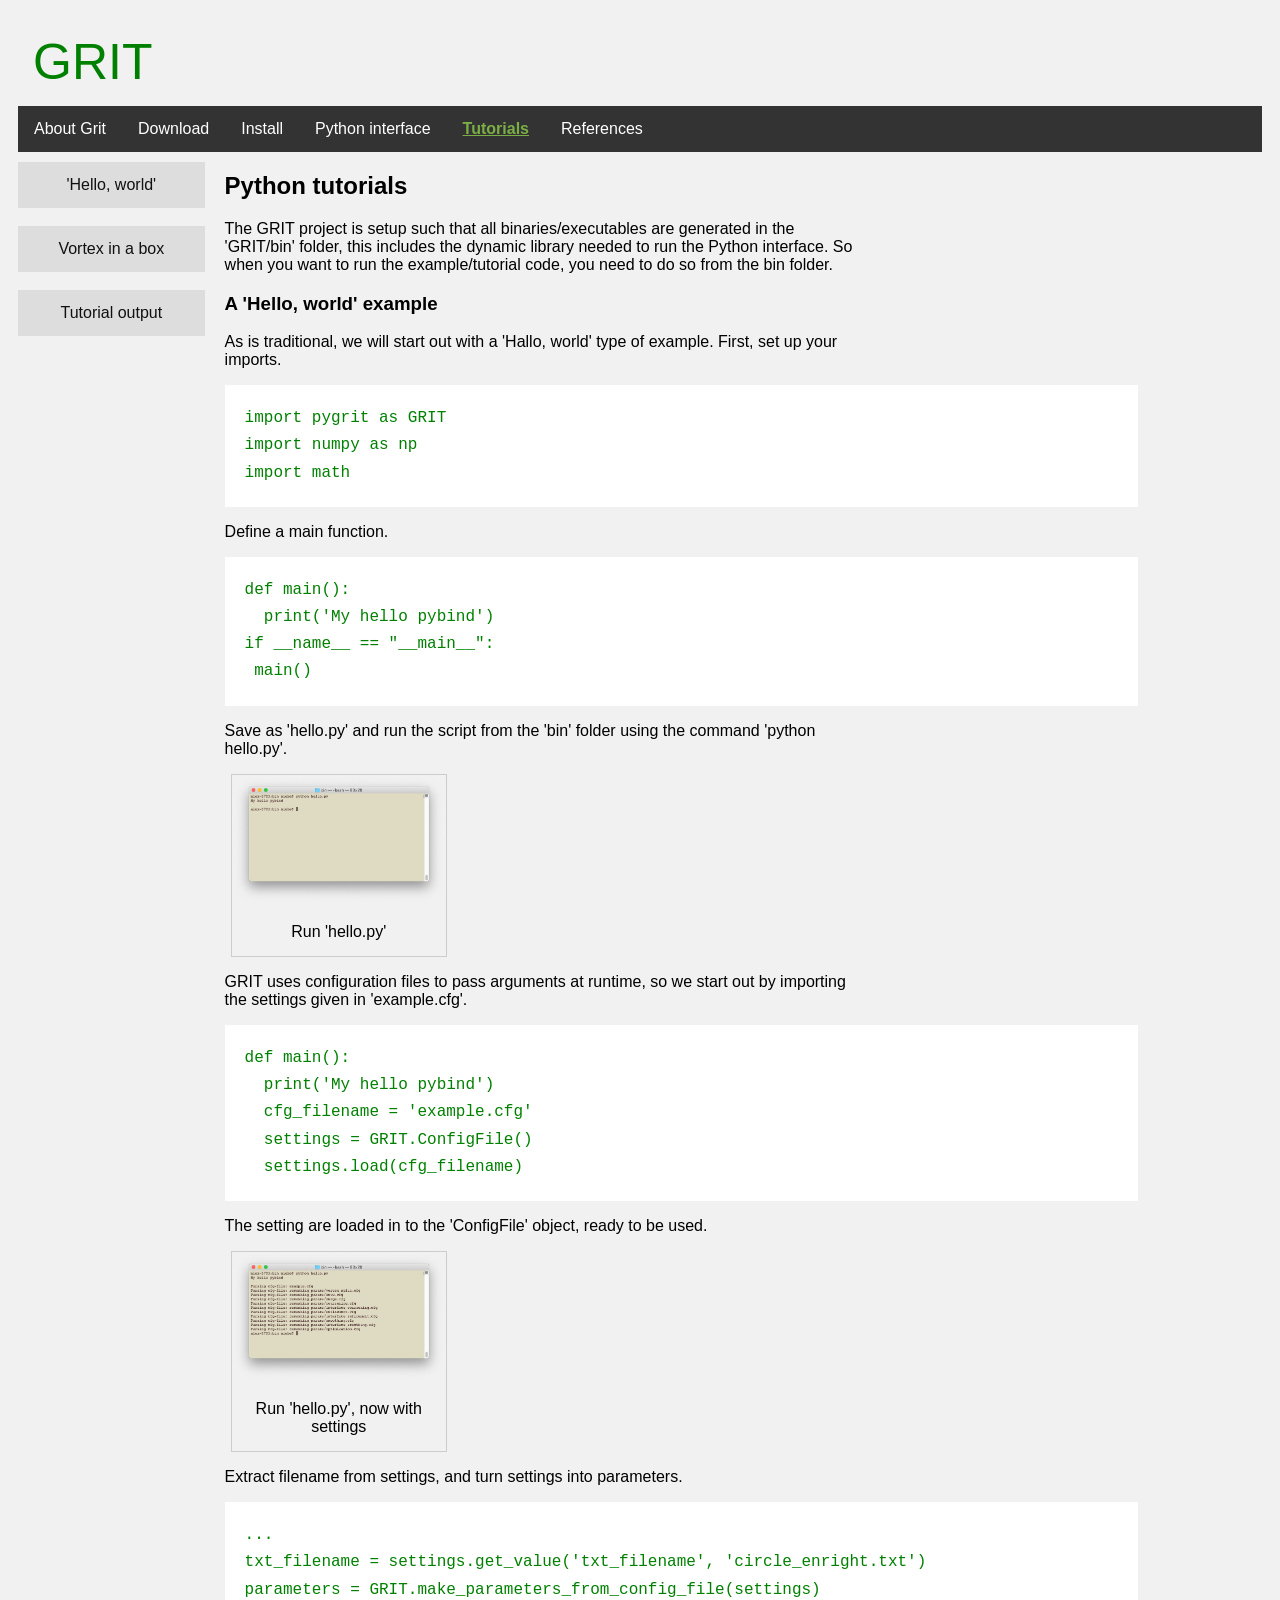
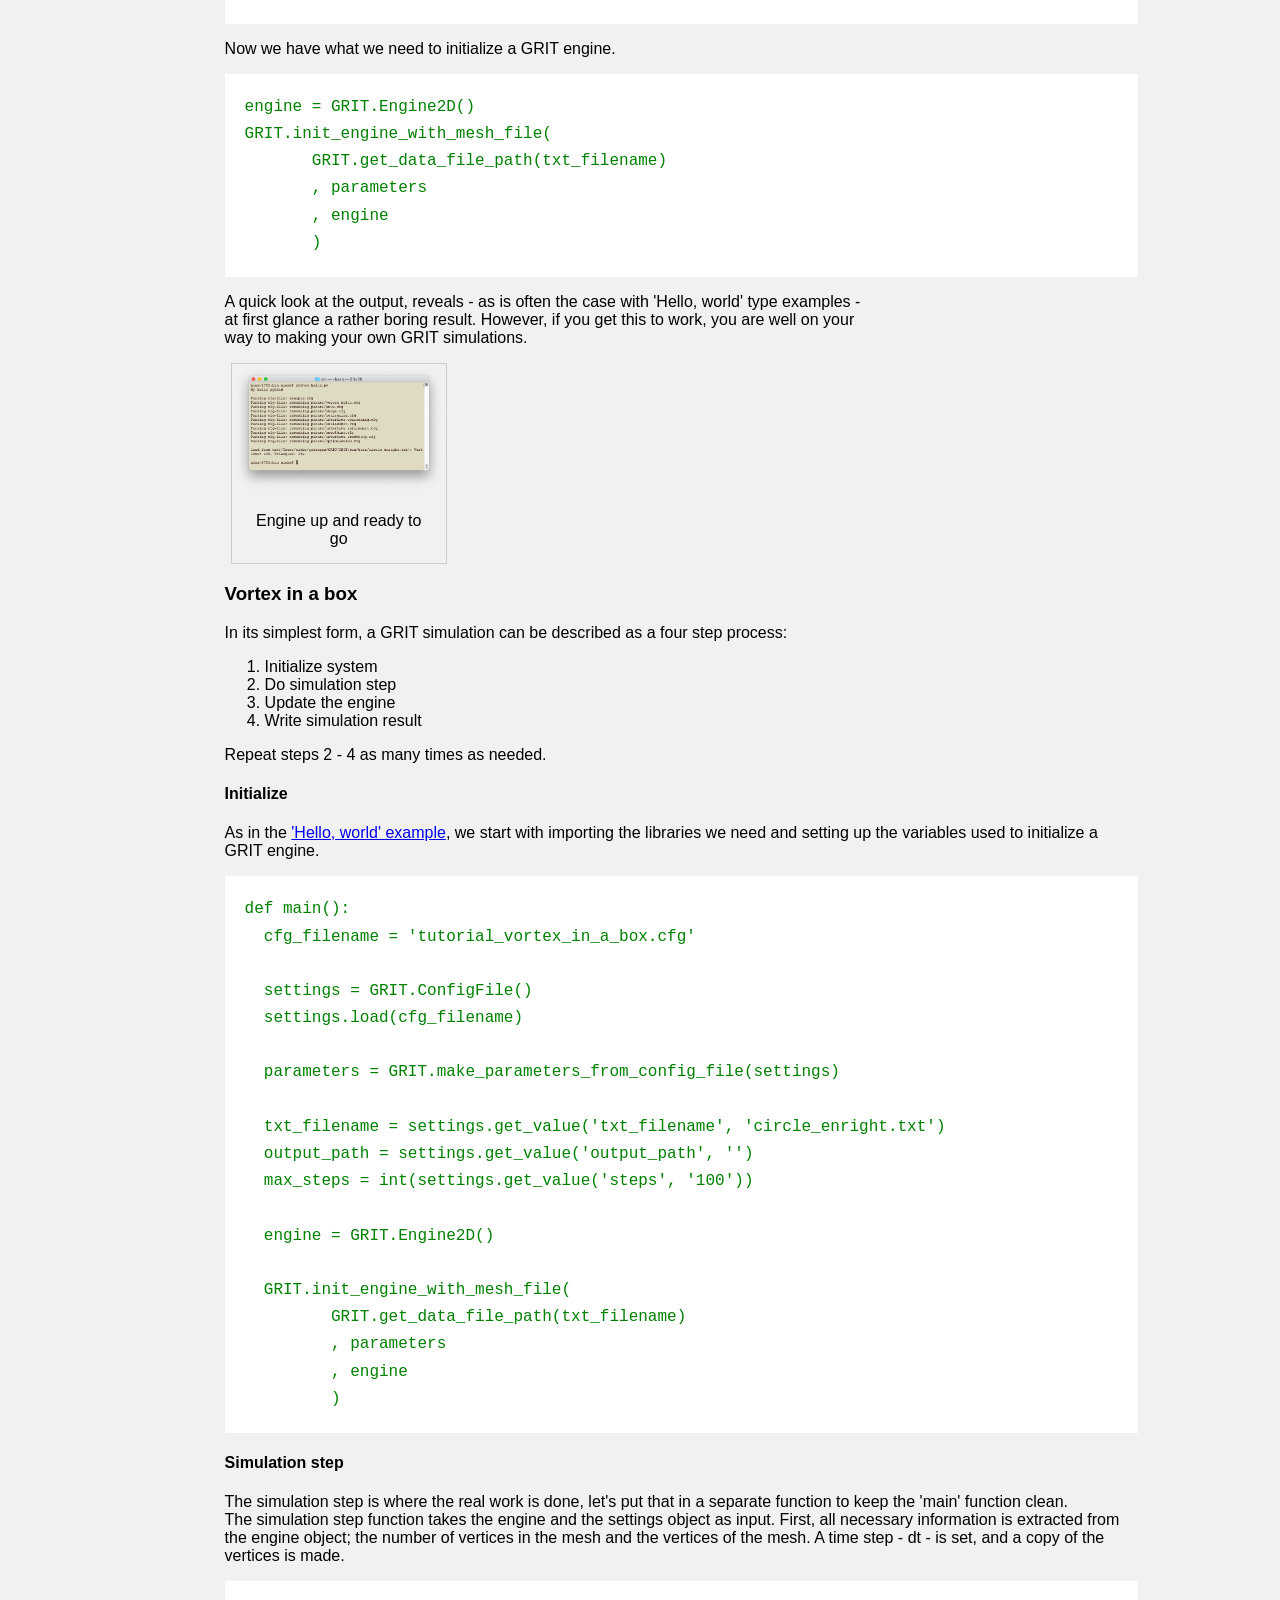
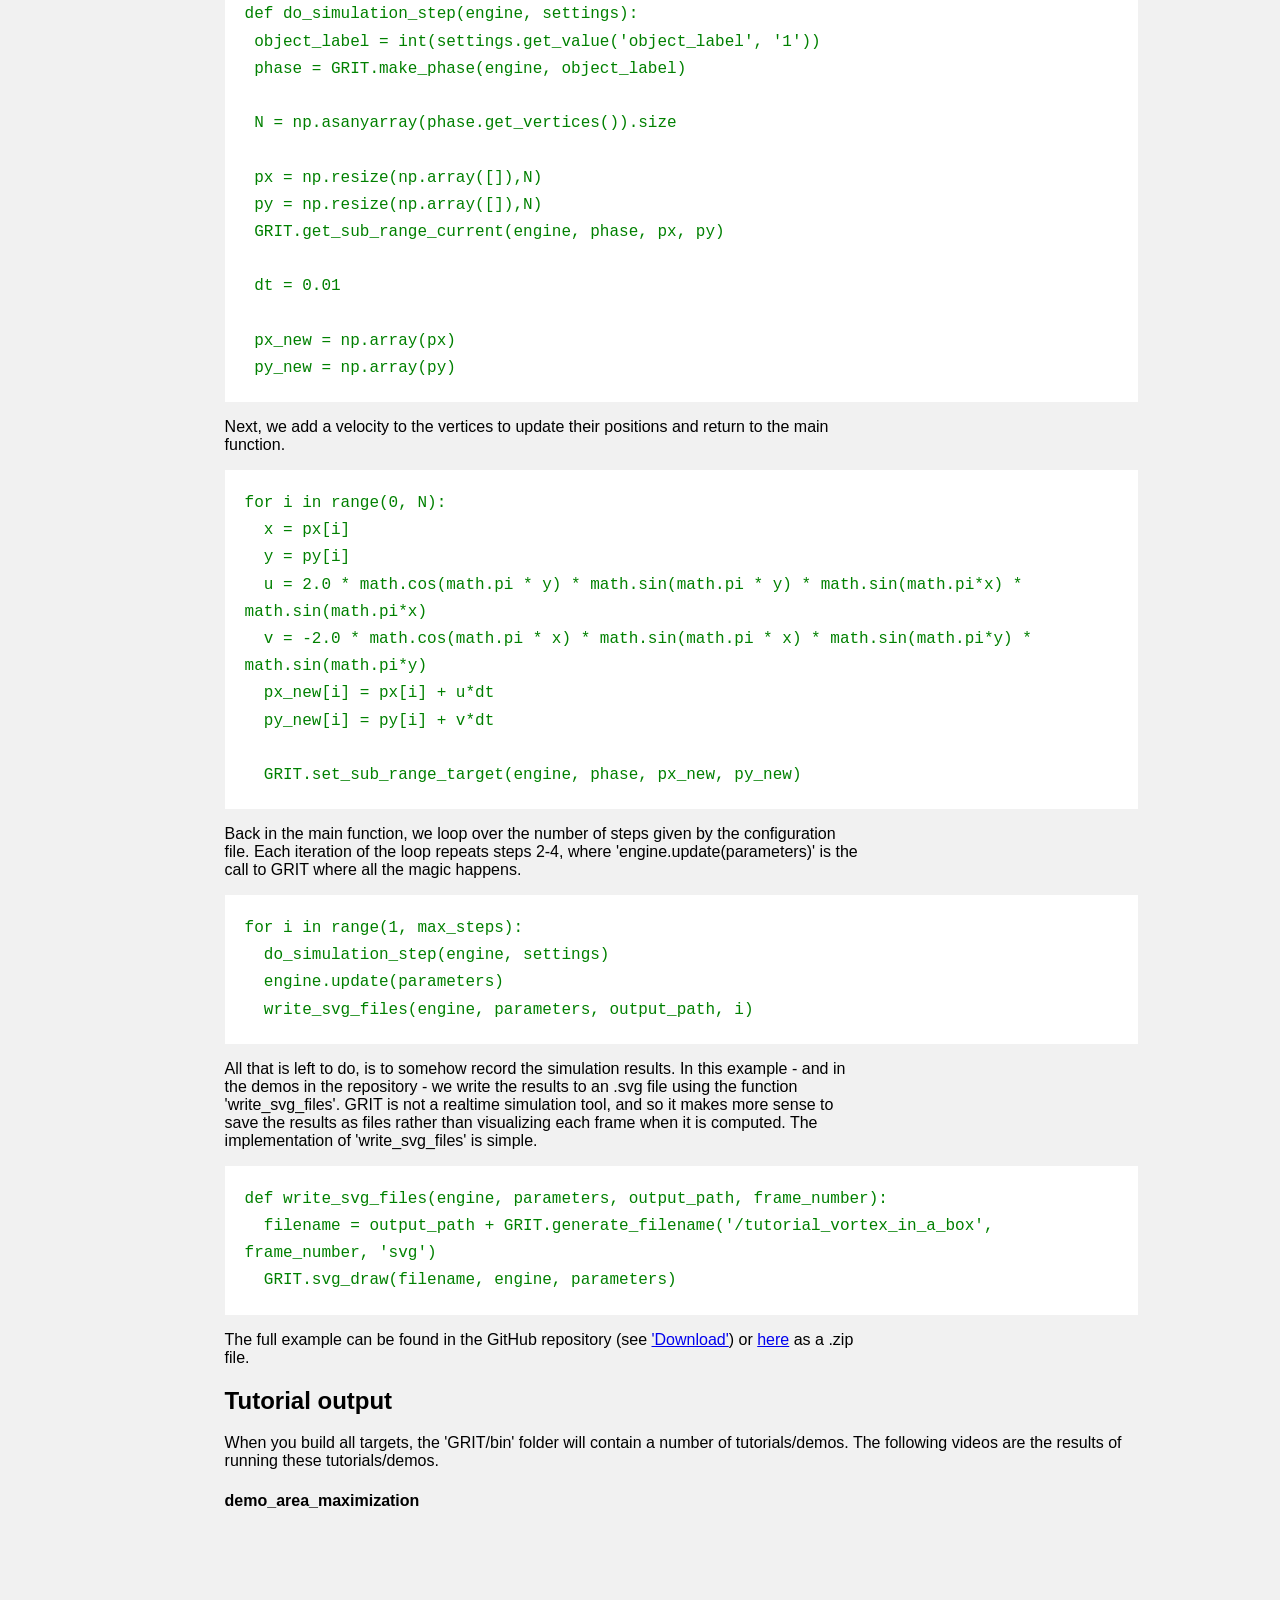
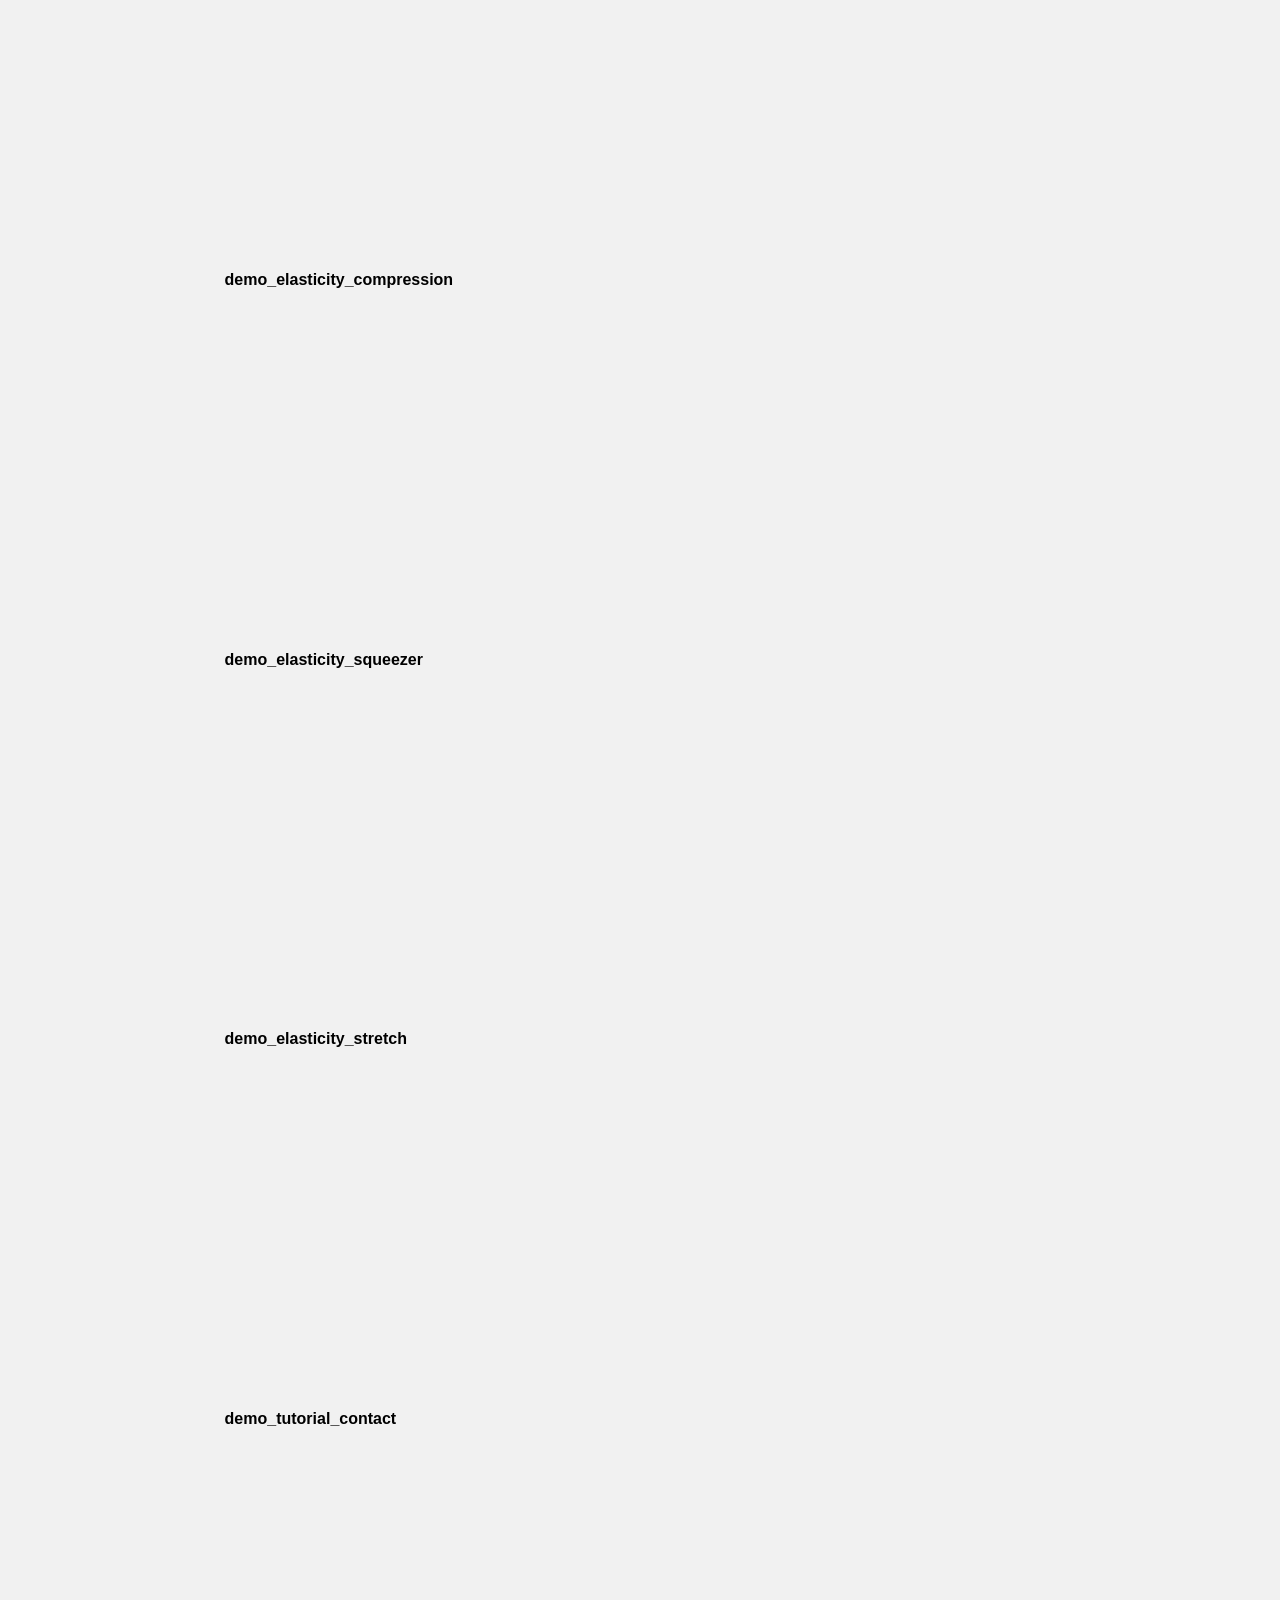
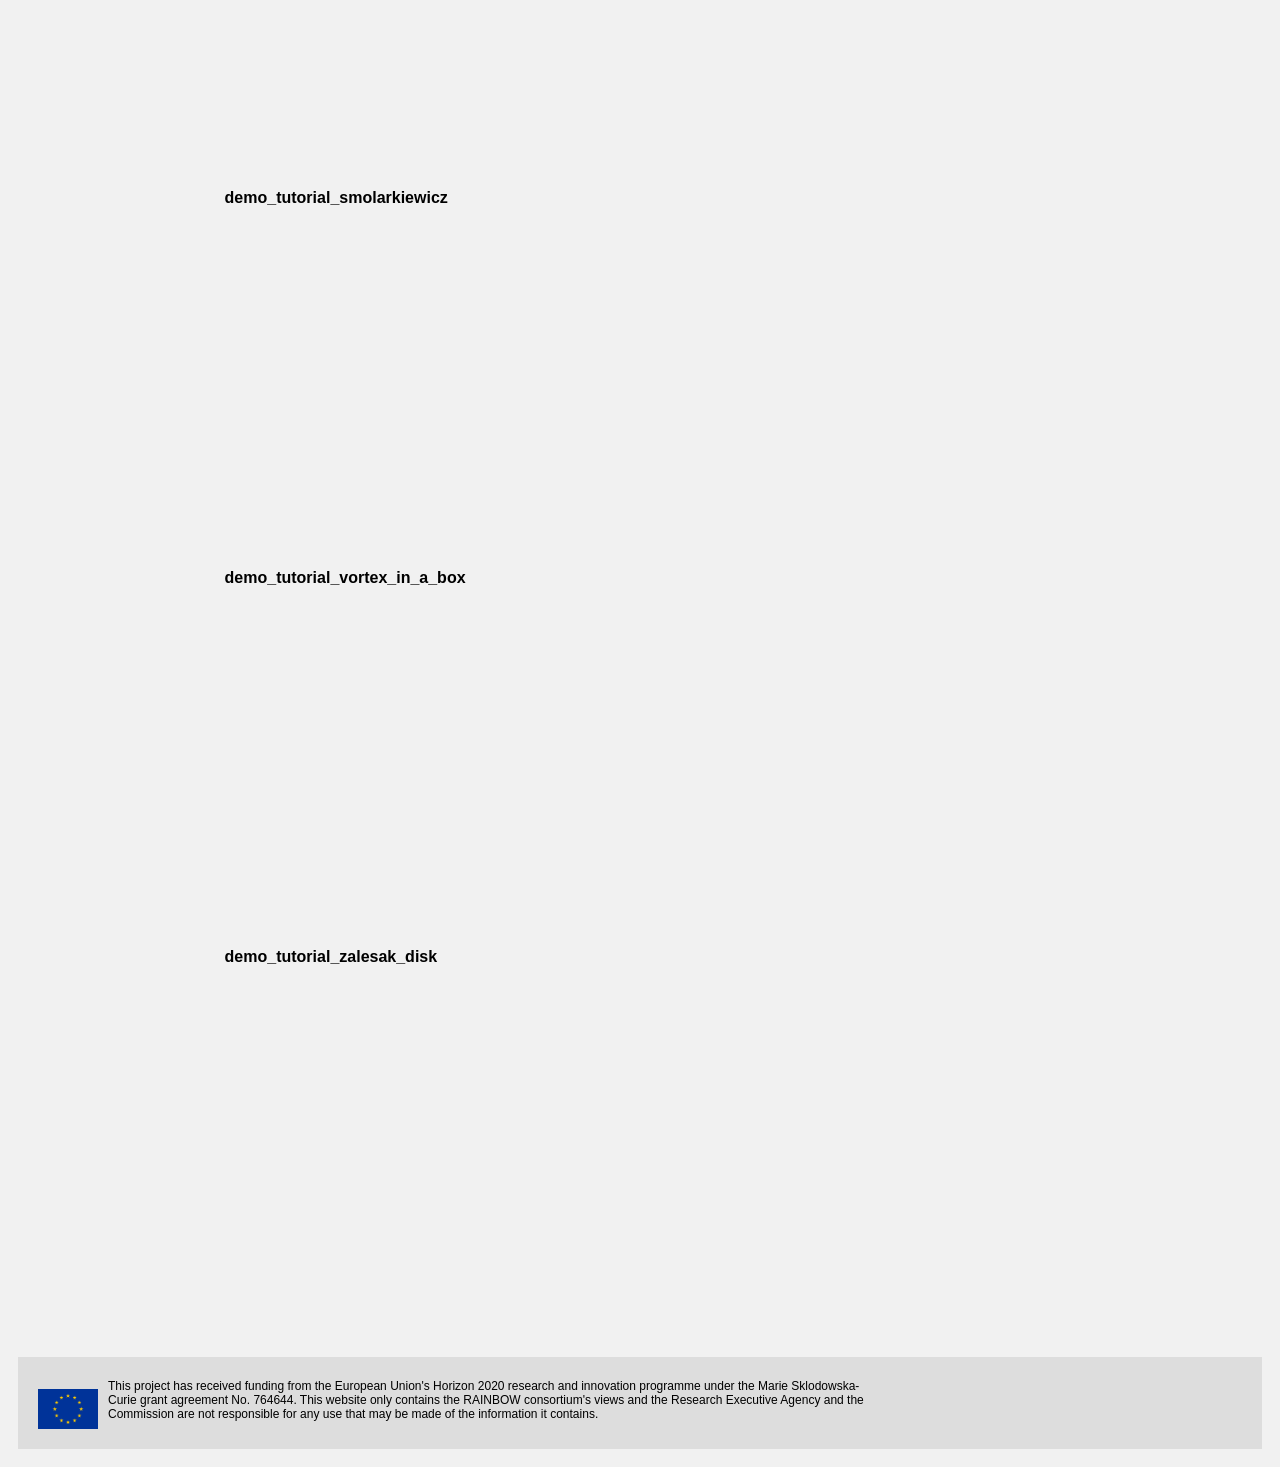
<file: tutorials.html>
<!DOCTYPE html>
<html>
<head>
  <link rel="stylesheet" href="styles.css" />
  <title>H2020-MSCA-ITN-rainbow</title>
</head>
<body>
  <div class="header">
    <a href="index.html"> GRIT</a>
  </div>
  <div class="topnav">
    <ul>
      <li>
        <a href="about.html">About Grit</a>
      </li>
      <li>
        <a href="download.html">Download</a>
      </li>
      <li>
        <a href="install.html">Install</a>
      </li>
      <li>
        <a href="python.html">Python interface</a>
      </li>
      <li>
        <a class="active" href="tutorials.html">Tutorials</a>
      </li>
      <li>
        <a href="references.html">References</a>
      </li>
    </ul>
  </div>
  <div class="leftcolumn">
    <a href="#hellopython">'Hello, world'</a></br>
    <a href="#vortexpython">Vortex in a box</a></br>
    <a href="#tutorialoutput">Tutorial output</a></br>
  </div>
  <div class="main">
    <h2>Python tutorials</h2>
    <p>
      The GRIT project is setup such that all binaries/executables are generated in the 'GRIT/bin' folder, this includes the dynamic library needed to run the Python interface. So when you want to run the example/tutorial code, you need to do so from the bin folder.
    </p>
    <a name="hellopython"></a>
    <h3>A 'Hello, world' example</h3>
    <p>
      As is traditional, we will start out with a 'Hallo, world' type of example. First, set up your imports.
    </p>
    <div class="code_snippet">
      import pygrit as GRIT</br>
      import numpy as np</br>
      import math</br>
    </div>
    <p>
      Define a main function.
    </p>
    <div class="code_snippet">
      def main():</br>
      &nbsp; print('My hello pybind')</br>
      if __name__ == "__main__":</br>
      &nbsp;main()</br>
    </div>
    <p>
      Save as 'hello.py' and run the script from the 'bin' folder using the command 'python hello.py'.
    </p>
    <div class="responsive">
      <div class="gallery">
        <a target="_blank" href="imgs/tutorials/hello_pybind.png">
          <img src="imgs/tutorials/hello_pybind.png" alt="Run 'hello.py'" width="600" height="400">
        </a>
        <div class="desc">Run 'hello.py'</div>
      </div>
    </div>
    <p>
      GRIT uses configuration files to pass arguments at runtime, so we start out by importing the settings given in 'example.cfg'.
    </p>
    <div class="code_snippet">
      def main():</br>
      &nbsp; print('My hello pybind')</br>

      &nbsp; cfg_filename = 'example.cfg'</br>

      &nbsp; settings = GRIT.ConfigFile()</br>
      &nbsp; settings.load(cfg_filename)</br>
    </div>
    <p>
      The setting are loaded in to the 'ConfigFile' object, ready to be used.
    </p>
    <div class="responsive">
      <div class="gallery">
        <a target="_blank" href="imgs/tutorials/parse_settings.png">
          <img src="imgs/tutorials/parse_settings.png" alt="Run 'hello.py', now with settings" width="600" height="400">
        </a>
        <div class="desc">Run 'hello.py', now with settings</div>
      </div>
    </div>
    <p>
      Extract filename from settings, and turn settings into parameters.
    </p>
    <div class="code_snippet">
      ...</br>
      txt_filename = settings.get_value('txt_filename', 'circle_enright.txt')</br>
      parameters = GRIT.make_parameters_from_config_file(settings)</br>
    </div>
    <p>
      Now we have what we need to initialize a GRIT engine.
    </p>
    <div class="code_snippet">
      engine = GRIT.Engine2D()</br>

      GRIT.init_engine_with_mesh_file(</br>
      &nbsp;&nbsp;&nbsp;&nbsp;&nbsp;&nbsp;     GRIT.get_data_file_path(txt_filename)</br>
      &nbsp;&nbsp;&nbsp;&nbsp;&nbsp;&nbsp;     , parameters</br>
      &nbsp;&nbsp;&nbsp;&nbsp;&nbsp;&nbsp;     , engine</br>
      &nbsp;&nbsp;&nbsp;&nbsp;&nbsp;&nbsp;     )</br>
    </div>
    <p>
      A quick look at the output, reveals - as is often the case with 'Hello, world' type examples - at first glance a rather boring result. However, if you get this to work, you are well on your way to making your own GRIT simulations.
    </p>
    <div class="responsive">
      <div class="gallery">
        <a target="_blank" href="imgs/tutorials/engine_initialized.png">
          <img src="imgs/tutorials/engine_initialized.png" alt="Engine up and ready to go" width="600" height="400">
        </a>
        <div class="desc">Engine up and ready to go</div>
      </div>
    </div>
    <a name="vortexpython"></a>
    <h3>Vortex in a box</h3>
    <p>
      In its simplest form, a GRIT simulation can be described as a four step process:</br>
      <ol>
        <li>Initialize system</li>
        <li>Do simulation step</li>
        <li>Update the engine</li>
        <li>Write simulation result</li>
      </ol>
      Repeat steps 2 - 4 as many times as needed.</br>
      <h4>Initialize</h4>
      As in the <a href="#hellopython">'Hello, world' example</a>, we start with importing the libraries we need and setting up the variables used to initialize a GRIT engine.
    </p>
    <div class="code_snippet">
      def main():</br>
      &nbsp; cfg_filename = 'tutorial_vortex_in_a_box.cfg'</br></br>
      &nbsp; settings = GRIT.ConfigFile()</br>
      &nbsp; settings.load(cfg_filename)</br></br>
      &nbsp; parameters = GRIT.make_parameters_from_config_file(settings)</br></br>
      &nbsp; txt_filename = settings.get_value('txt_filename', 'circle_enright.txt')</br>
      &nbsp; output_path = settings.get_value('output_path', '')</br>
      &nbsp; max_steps = int(settings.get_value('steps', '100'))</br></br>
      &nbsp; engine = GRIT.Engine2D()</br></br>

      &nbsp; GRIT.init_engine_with_mesh_file(</br>
      &nbsp;&nbsp;&nbsp;&nbsp;&nbsp;&nbsp;&nbsp;&nbsp;      GRIT.get_data_file_path(txt_filename)</br>
      &nbsp;&nbsp;&nbsp;&nbsp;&nbsp;&nbsp;&nbsp;&nbsp;      , parameters</br>
      &nbsp;&nbsp;&nbsp;&nbsp;&nbsp;&nbsp;&nbsp;&nbsp;      , engine</br>
      &nbsp;&nbsp;&nbsp;&nbsp;&nbsp;&nbsp;&nbsp;&nbsp;      )</br>
    </div>
    <p>
      <h4>Simulation step</h4>
      The simulation step is where the real work is done, let's put that in a separate function to keep the 'main' function clean.</br>
      The simulation step function takes the engine and the settings object as input. First, all necessary information is extracted from the engine object; the number of vertices in the mesh and the vertices of the mesh. A time step - dt - is set, and a copy of the vertices is made.
    </p>
    <div class="code_snippet">
      def do_simulation_step(engine, settings):</br>
      &nbsp;object_label = int(settings.get_value('object_label', '1'))</br>
      &nbsp;phase = GRIT.make_phase(engine, object_label)</br></br>

      &nbsp;N = np.asanyarray(phase.get_vertices()).size</br></br>

      &nbsp;px = np.resize(np.array([]),N)</br>
      &nbsp;py = np.resize(np.array([]),N)</br>

      &nbsp;GRIT.get_sub_range_current(engine, phase, px, py)</br></br>

      &nbsp;dt = 0.01</br></br>

      &nbsp;px_new = np.array(px)</br>
      &nbsp;py_new = np.array(py)</br>
    </div>
    <p>
      Next, we add a velocity to the vertices to update their positions and return to the main function.
    </p>
    <div class="code_snippet">
      for i in range(0, N):</br>
      &nbsp;  x = px[i]</br>
      &nbsp;  y = py[i]</br>
      &nbsp;  u = 2.0 * math.cos(math.pi * y) * math.sin(math.pi * y) * math.sin(math.pi*x) * math.sin(math.pi*x)</br>
      &nbsp;  v = -2.0 * math.cos(math.pi * x) * math.sin(math.pi * x) * math.sin(math.pi*y) * math.sin(math.pi*y)</br>
      &nbsp;  px_new[i] = px[i] + u*dt</br>
      &nbsp;  py_new[i] = py[i] + v*dt</br></br>
      &nbsp;  GRIT.set_sub_range_target(engine, phase, px_new, py_new)
    </div>
    <p>
      Back in the main function, we loop over the number of steps given by the configuration file. Each iteration of the loop repeats steps 2-4, where 'engine.update(parameters)' is the call to GRIT where all the magic happens.
    </p>
    <div class="code_snippet">
      for i in range(1, max_steps):</br>
      &nbsp;  do_simulation_step(engine, settings)</br>
      &nbsp;  engine.update(parameters)</br>
      &nbsp;  write_svg_files(engine, parameters, output_path, i)
    </div>
    <p>
      All that is left to do, is to somehow record the simulation results. In this example - and in the demos in the repository - we write the results to an .svg file using the function 'write_svg_files'. GRIT is not a realtime simulation tool, and so it makes more sense to save the results as files rather than visualizing each frame when it is computed. The implementation of 'write_svg_files' is simple.
    </p>
    <div class="code_snippet">
      def write_svg_files(engine, parameters, output_path, frame_number):</br>
      &nbsp; filename = output_path + GRIT.generate_filename('/tutorial_vortex_in_a_box', frame_number, 'svg')</br>
      &nbsp; GRIT.svg_draw(filename, engine, parameters)
    </div>
    <p>
      The full example can be found in the GitHub repository (see <a href="download.html">'Download'</a>) or <a href="examples/tutorial_vortex_python.zip">here</a> as a .zip file.
      <a name="tutorialoutput"></a>
      <h2>Tutorial output</h2>
      When you build all targets, the 'GRIT/bin' folder will contain a number of tutorials/demos. The following videos are the results of running these tutorials/demos. </br>

    </p>
    <h4>demo_area_maximization</h4>
    <iframe width="315" height="315" src="https://www.youtube.com/embed/-PeN2YkvBz4"
    frameborder="0" allow="autoplay; encrypted-media" allowfullscreen>
    </iframe>
    <!--
    <h4>demo_elasticity_cantilever_beam</h4>

    <h4>demo_elasticity_compression_plates</h4>
    -->
    <h4>demo_elasticity_compression</h4>
    <iframe width="315" height="315" src="https://www.youtube.com/embed/mTA-XLvBhs8"
    frameborder="0" allow="autoplay; encrypted-media" allowfullscreen>
    </iframe>

    <iframe width="315" height="315" src="https://www.youtube.com/embed/IKSRQpPx3p0"
    frameborder="0" allow="autoplay; encrypted-media" allowfullscreen>
    </iframe>

    <h4>demo_elasticity_squeezer</h4>
    <iframe width="315" height="315" src="https://www.youtube.com/embed/a5DFJZB7bA0"
    frameborder="0" allow="autoplay; encrypted-media" allowfullscreen>
    </iframe>

    <iframe width="315" height="315" src="https://www.youtube.com/embed/QrZEPO6g1Xk"
    frameborder="0" allow="autoplay; encrypted-media" allowfullscreen>
    </iframe>

    <h4>demo_elasticity_stretch</h4>
    <iframe width="315" height="315" src="https://www.youtube.com/embed/H_ZDGscTEwU"
    frameborder="0" allow="autoplay; encrypted-media" allowfullscreen>
    </iframe>

    <iframe width="315" height="315" src="https://www.youtube.com/embed/vXNtuxYEdes"
    frameborder="0" allow="autoplay; encrypted-media" allowfullscreen>
    </iframe>

    <h4>demo_tutorial_contact</h4>
    <iframe width="315" height="315" src="https://www.youtube.com/embed/aiU6QEdkwSw"
    frameborder="0" allow="autoplay; encrypted-media" allowfullscreen>
    </iframe>

    <h4>demo_tutorial_smolarkiewicz</h4>
    <iframe width="315" height="315" src="https://www.youtube.com/embed/TrT6LsgwygY"
    frameborder="0" allow="autoplay; encrypted-media" allowfullscreen>
    </iframe>

    <h4>demo_tutorial_vortex_in_a_box</h4>
    <iframe width="315" height="315" src="https://www.youtube.com/embed/UsTTK6jSZcs"
    frameborder="0" allow="autoplay; encrypted-media" allowfullscreen>
    </iframe>

    <h4>demo_tutorial_zalesak_disk</h4>
    <iframe width="315" height="315" src="https://www.youtube.com/embed/52NVEzAUX6o"
    frameborder="0" allow="autoplay; encrypted-media" allowfullscreen>
    </iframe>
<!--
    <h4>Beam </h4>
    <iframe width="315" height="315" src="https://www.youtube.com/embed/xSkG1H7c0WM"
    frameborder="0" allow="autoplay; encrypted-media" allowfullscreen>
    </iframe>

    <iframe width="315" height="315" src="https://www.youtube.com/embed/NMS0pkYMyxM"
    frameborder="0" allow="autoplay; encrypted-media" allowfullscreen>
    </iframe>

    <h4>Erosion</h4>
    <iframe width="315" height="315" src="https://www.youtube.com/embed/smA-GyVKdwY"
    frameborder="0" allow="autoplay; encrypted-media" allowfullscreen>
    </iframe>

    <h4>Liquid</h4>
    <iframe width="315" height="315" src="https://www.youtube.com/embed/VEg_2Pak7WU"
    frameborder="0" allow="autoplay; encrypted-media" allowfullscreen>
    </iframe>
-->
<!--

Stefan Problem

[![VIDEO](https://img.youtube.com/vi/uGHfS19SZSc/0.jpg)](https://www.youtube.com/watch?v=uGHfS19SZSc)

[![VIDEO](https://img.youtube.com/vi/mHiiumjjxbQ/0.jpg)](https://www.youtube.com/watch?v=mHiiumjjxbQ)

Smolarkiewicz

[![VIDEO](https://img.youtube.com/vi/TrT6LsgwygY/0.jpg)](https://www.youtube.com/watch?v=TrT6LsgwygY)

Vortex in Box

[![VIDEO](https://img.youtube.com/vi/UsTTK6jSZcs/0.jpg)](https://www.youtube.com/watch?v=UsTTK6jSZcs)

Zalesak Disk

[![VIDEO](https://img.youtube.com/vi/52NVEzAUX6o/0.jpg)](https://www.youtube.com/watch?v=52NVEzAUX6o)
-->

</div><!--end main-->

<div class="footer">
  <p>
    <img src="imgs/flag_yellow_high.jpg" alt="European Union flag" style="float:left;height:60px;padding:10px">This project has received funding from the European Union's Horizon 2020 research and innovation programme under the Marie Sklodowska-Curie grant agreement No. 764644. This website only contains the RAINBOW consortium's views and the Research Executive Agency and the Commission are not responsible for any use that may be made of the information it contains.
  </p>
</div>
</body>
</html>
</file>
<file: styles.css>
* {
  box-sizing: border-box;
}

body {
  font-family: Arial;
  padding: 10px;
  background: #f1f1f1;
}

/* Header/Blog Title */
.header {
  padding: 15px;
  text-align: left;
  background: #f1f1f1;
  font-size: 50px;
}

.header a:link, a:visited{
  text-decoration: none;
  color:green;
}

/* Style the top navigation bar */
.topnav {
  overflow: hidden;
  background-color: #333;
}

/* Change color on hover */
.topnav a:hover {
  background-color: green;
  color: white
}

.topnav li {
  float: left;
}

.topnav ul {
  list-style-type: none;
  margin: 0;
  padding: 0;
  overflow: hidden;
  background-color: #333;
}

.topnav li a {
  display: block;
  color: white;
  text-align: center;
  padding: 14px 16px;
  text-decoration: none;
}

.topnav li a:hover:not(.active) {
  background-color: green;
  color: white
}

.topnav li a.active {
  color: #7baf46;
  font-weight: bold;
  text-decoration: underline;
}

/* Footer */
.footer {
  left: 0;
  bottom: 0;
  width: 100%;
  padding: 10px;
  text-align: left;
  display: block;
  background: #ddd;
  margin-top: 20px;
  font-size: 12px;
  overflow: hidden;

}

.code_inline{
  font-family: courier;
}

.code_snippet{
  padding: 20px;
  font-family: courier;
  color: green;
  display: block;
  background: white;
  line-height: 1.7;

}

.leftcolumn{
  padding-top: 10px;
  float: left;
  width: 15%;
}

.leftcolumn a {
  display: block;
  background-color: #ddd;
  color: #111;
  text-align: center;
  padding: 14px 16px;
  text-decoration: none;
}

.leftcolumn a:hover {
  color: white;
  background-color: green;
}

.main {
  text-align: left;
  float: left;
  width: 75%;
  padding-left: 20px;
  padding-bottom: 50px;
}

p {
  width: 70%;
  word-break: break-word;
}

div.gallery {
  border: 1px solid #ccc;
}

div.gallery:hover {
  border: 1px solid #777;
}

div.gallery img {
  width: 100%;
  height: auto;
}

div.desc {
  padding: 15px;
  text-align: center;
}

.clearfix:after {
  content: "";
  display: table;
  clear: both;
}

/* Responsive layout - when the screen is less than 400px wide, make the navigation links stack on top of each other instead of next to each other */
@media screen and (max-width: 400px) {
  .topnav a {
    float: none;
    width: 100%;
  }
}

@media screen and (max-width: 800px) {
  .leftcolumn, .main {
    width: 100%;
    padding: 0;
  }
}
.responsive {
  padding: 0 6px;
  //  float: left;
  width: 24.99999%;
}

@media only screen and (max-width: 1000px) {
  .responsive {
    width: 49.99999%;
    margin: 6px 0;
  }
}

@media only screen and (max-width: 100px) {
  .responsive {
    width: 100%;
  }
}
</file>
